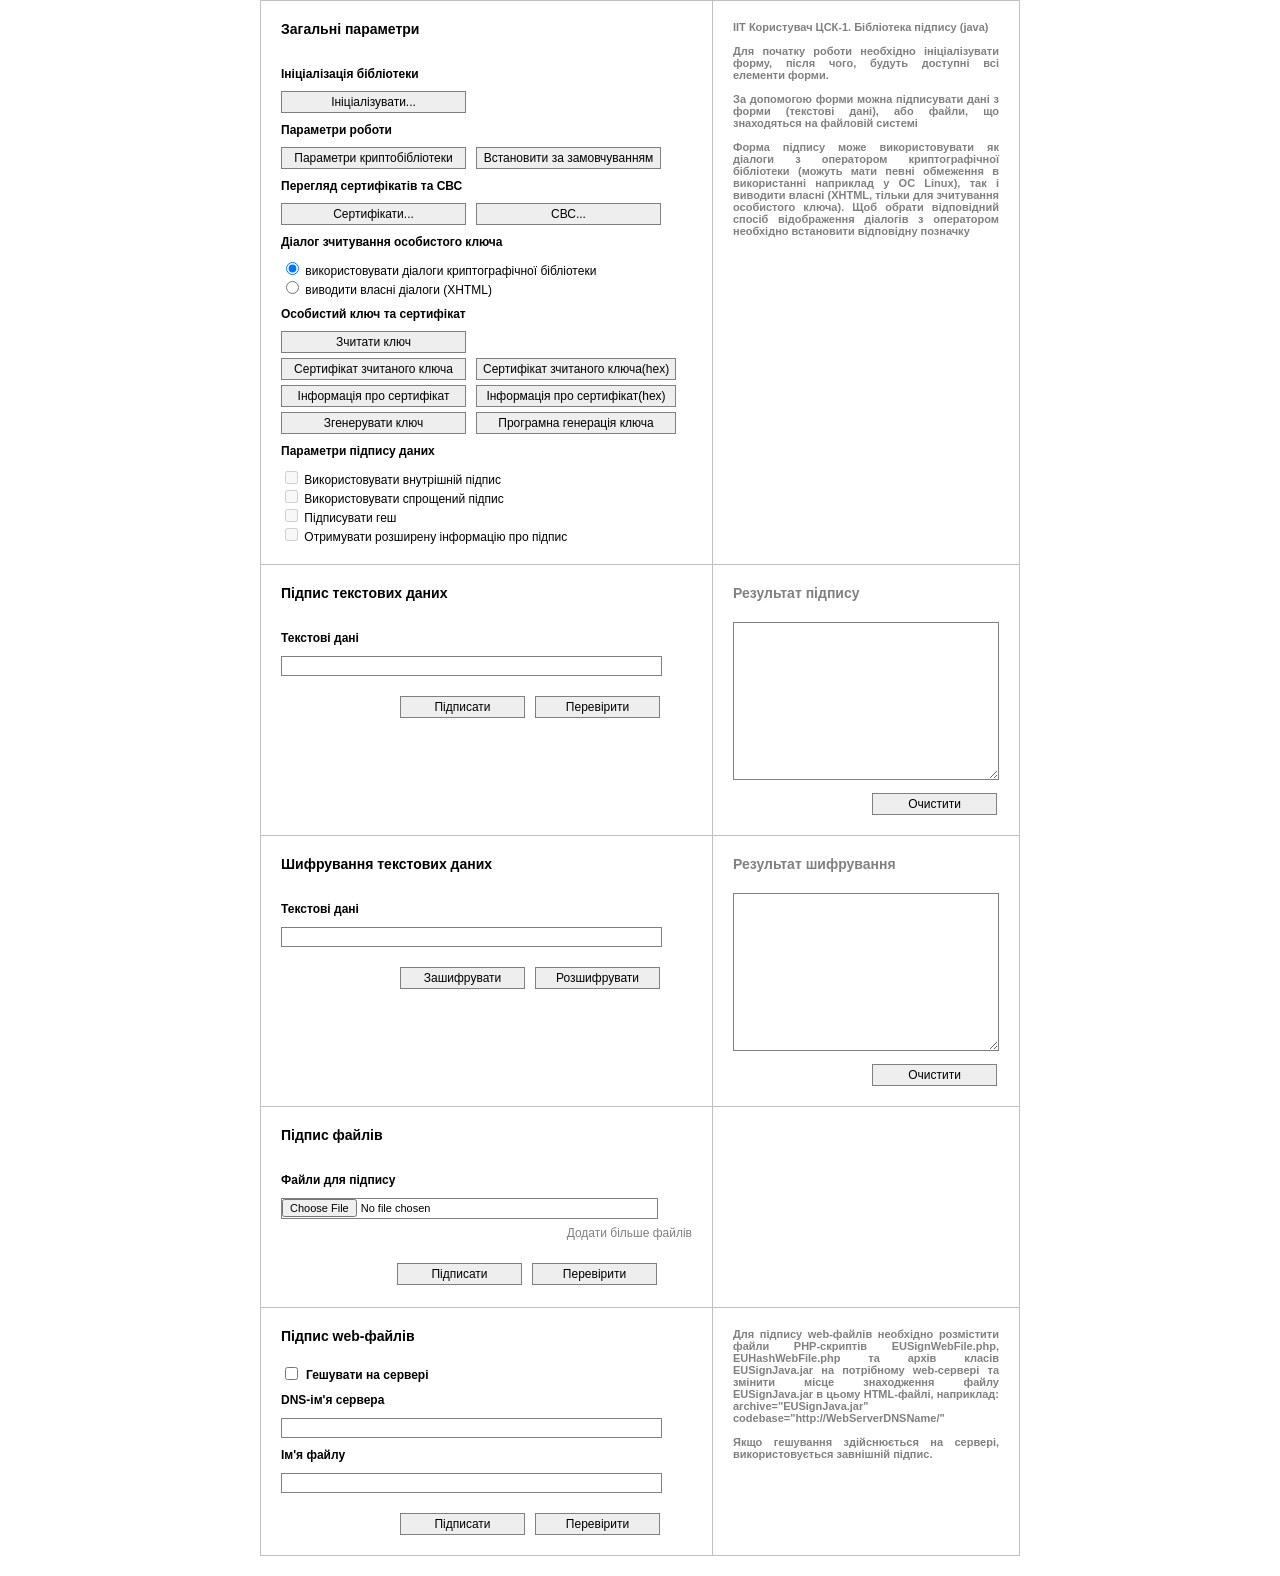
<file: document.flow.ui/war/pages/EUSignJava.html>
<!DOCTYPE html PUBLIC "-//W3C//DTD XHTML 1.0 Strict//EN"
	"http://www.w3.org/TR/xhtml1/DTD/xhtml1-strict.dtd">
<html xmlns="http://www.w3.org/1999/xhtml">
<head>
	<title>��� ���������� ���-1. ��������� ������ (java)</title>
	<meta name="Author" content="JSC IIT | http://iit.com.ua/" />
	<meta name="Author-Corporate" content="Copyright 2012 JSC IIT" />
	<meta name="copyright" content="Copyright 2012 JSC IIT" />
	<meta content="text/html; charset=windows-1251" http-equiv="Content-Type" />
	<meta http-equiv="pragma" />
	<script type="text/javascript" language="javascript">
	var frameHeight = 640;
	var frameWidth = 800;

	function setSettings() {
		document.getElementById("euSign").SetSettings();
	}

	function setDefaultSettings() {
		var fileStorageSetting = document.getElementById("euSign").CreateFileStoreSettings();
		document.getElementById("euSign").SetFileStoreSettings(fileStorageSetting);
		
		var proxySettings = document.getElementById("euSign").CreateProxySettings();
		document.getElementById("euSign").SetProxySettings(proxySettings);
		  
		var OCSPSettings = document.getElementById("euSign").CreateOCSPSettings();
		document.getElementById("euSign").SetOCSPSettings(OCSPSettings);

		var TSPSettings = document.getElementById("euSign").CreateTSPSettings();
		document.getElementById("euSign").SetTSPSettings(TSPSettings);
		
		var LDAPSettings = document.getElementById("euSign").CreateLDAPSettings();
		document.getElementById("euSign").SetLDAPSettings(LDAPSettings);
		
		var CMPSettings = document.getElementById("euSign").CreateCMPSettings();
		document.getElementById("euSign").SetCMPSettings(CMPSettings);
	}
	
	function changeUIMode() {
		if (document.forms.formEndUserSign.useGUI[0].checked) {
			document.getElementById("euSign").SetUIMode(true);
		} else {
			document.getElementById("euSign").SetUIMode(false);
		}
	}

	function initializeSign() {
		try {
			var disabled = "";
			obj = document.getElementById("initButton");
			if (obj.value == "�������������...") {
				document.getElementById("euSign").Initialize();				
				changeUIMode();
				disabled = "";
				obj = document.getElementById("initButton");
				obj.value = "��������� ������...";
			} else {
				document.getElementById("euSign").Finalize();

				document.getElementById("signButton").disabled = "disabled";
				document.getElementById("signFileButton").disabled = "disabled";
				document.getElementById("signWebFileButton").disabled = "disabled";
				document.getElementById("showCertButton").disabled = "disabled";
				document.getElementById("showOwnCertHexButton").disabled = "disabled";
				document.getElementById("envelopButton").disabled = "disabled";
				document.getElementById("developButton").disabled = "disabled";
				
				disabled = "disabled";
				
				obj = document.getElementById("initButton");
				obj.value = "�������������...";
			}
		} catch (e) {
			if (e.description) {
				alert(e.description.replace("java.lang.Exception:",""));
			} else {
				//alert(e.replace("java.lang.Exception:", ""));
				alert(e);
			}
			disabled = "disabled";
		}
		
		document.getElementById("paramsButton").disabled = disabled;
		document.getElementById("defaultParamsButton").disabled = disabled;
		document.getElementById("showCertificatesButton").disabled = disabled;
		document.getElementById("showCRLsButton").disabled = disabled;
		document.getElementById("selectCertificateInfoButton").disabled = disabled;
		document.getElementById("selectCertificateInfoHexButton").disabled = disabled;				
		document.getElementById("readPKeyButton").disabled = disabled;
		document.getElementById("useInternalSignCheckBox").disabled = disabled;
		document.getElementById("useRawSignCheckBox").disabled = disabled;
		document.getElementById("signHashCheckBox").disabled = disabled;
		document.getElementById("useExtendedSignInfoCheckBox").disabled = disabled;
		document.getElementById("verifyButton").disabled = disabled;
		document.getElementById("verifyFileButton").disabled = disabled;
		document.getElementById("verifyWebFileButton").disabled = disabled;
		document.getElementById("filesToSign0").disabled = disabled;

		document.getElementById("genPKeyButton").disabled = disabled;
		document.getElementById("genPKeyProgramButton").disabled = disabled;	
	
	}

	function showCertificates() {
		document.getElementById("euSign").ShowCertificates();
	}

	function showCRLs() {
		document.getElementById("euSign").ShowCRLs();
	}
	
	function selectCertificateInfo() {
		ownerInfo = document.getElementById("euSign").SelectCertificateInfo();
		alert("�������� �������: " + ownerInfo.GetIssuer() + "\n" +
			"��'� �������: " + ownerInfo.GetIssuerCN() + "\n" +
			"������� �����: " + ownerInfo.GetSerial() + "\n" +
			"�������� ��������: " + ownerInfo.GetSubject() + "\n" +
			"��'� ��������: " + ownerInfo.GetSubjCN() + "\n" +
			"�����������: " + ownerInfo.GetSubjOrg() + "\n" +
			"ϳ������: " + ownerInfo.GetSubjOrgUnit() + "\n" +
			"������: " + ownerInfo.GetSubjTitle() + "\n" +
			"�������: " + ownerInfo.GetSubjState() + "\n" +
			"̳���: " + ownerInfo.GetSubjLocality() + "\n" +
			"����� ��'� ��������: " + ownerInfo.GetSubjFullName() + "\n" +
			"������: " + ownerInfo.GetSubjAddress() + "\n" +
			"�������: " + ownerInfo.GetSubjPhone() + "\n" +
			"���������� �����: " + ownerInfo.GetSubjEMail() + "\n" +
			"���������� ������: " + ownerInfo.GetSubjDNS() + "\n" +
			"��� ������: " + ownerInfo.GetSubjEDRPOUCode() + "\n" +
			"��� ����: " + ownerInfo.GetSubjDRFOCode());
	}

	function readKey() {
		if (document.forms.formEndUserSign.useGUI[1].checked) {
			showReadPrivateKeyForm(400,400);
		} else {
			try {
				document.getElementById("euSign").ResetOperation();
				document.getElementById("euSign").ResetPrivateKey();
				document.getElementById("euSign").ReadPrivateKey();

				obj = document.getElementById("signButton"); obj.disabled = "";
				obj = document.getElementById("signFileButton"); obj.disabled = "";
				obj = document.getElementById("signWebFileButton"); obj.disabled = "";
				obj = document.getElementById("showCertButton"); obj.disabled = "";
				obj = document.getElementById("showOwnCertHexButton"); obj.disabled = ""; 

				
				obj = document.getElementById("envelopButton"); obj.disabled = "";
				obj = document.getElementById("developButton"); obj.disabled = "";
			} catch (e) {
				if (e.description) {
					alert(e.description.replace("java.lang.Exception:",""));
				} else {
					//alert(e.replace("java.lang.Exception:", ""));
					alert(e);
				}

				obj = document.getElementById("signButton");
				obj.disabled = "disabled";
				obj = document.getElementById("signFileButton");
				obj.disabled = "disabled";
				obj = document.getElementById("signWebFileButton");
				obj.disabled = "disabled";
				obj = document.getElementById("showCertButton");
				obj.disabled = "disabled";
				obj = document.getElementById("showOwnCertHexButton");
				obj.disabled = "disabled";

				obj = document.getElementById("envelopButton");
				obj.disabled = "disabled";
				obj = document.getElementById("developButton");
				obj.disabled = "disabled";
			}
		}
	}

	function genKey() {
		try {

			var euSign = document.getElementById("euSign");
			var requestInfo = "";
			if (confirm("��������� � �����?")) {
				var fileStorageSetting = document.getElementById("euSign").GetFileStoreSettings();
				var filePath = fileStorageSetting.GetPath();

				requestInfo = euSign.GeneratePrivateKey(
					euSign.EU_KEYS_TYPE_DSTU_AND_ECDH_WITH_GOSTS, 
					euSign.EU_KEYS_LENGTH_DS_UA_FILE,
					euSign.EU_KEYS_LENGTH_KEP_UA_FILE, 
        				filePath);
			}
			else {
				requestInfo = euSign.GeneratePrivateKey(
					euSign.EU_KEYS_TYPE_DSTU_AND_ECDH_WITH_GOSTS, 
					euSign.EU_KEYS_LENGTH_DS_UA_257,
					euSign.EU_KEYS_LENGTH_KEP_UA_571, 
        				"");
			}
			euSign.WriteFile(requestInfo.getRequestPath(), requestInfo.getRequestData());
			alert("����� �� ���������� ���������:" + requestInfo.getRequestPath());

		} catch (e) {
			if (e.description) {
				alert(e.description.replace("java.lang.Exception:",""));
			} else {
				//alert(e.replace("java.lang.Exception:", ""));
				alert(e);
			}

		}
	}

	function genKeyProgram() {
		try {
			var euSign = document.getElementById("euSign");
			var keyInfo = euSign.GeneratePrivateKey("12345677",
				euSign.EU_KEYS_TYPE_DSTU_AND_ECDH_WITH_GOSTS, 
				euSign.EU_KEYS_LENGTH_DS_UA_257,
				euSign.EU_KEYS_LENGTH_KEP_UA_571, 
        			"");

			var requestInfo = keyInfo.getRequestInfo();
			var keyName = requestInfo.getRequestPath().replace(".p10", "") + ".key";
			euSign.WriteFile(keyName, keyInfo.getPrivateKey());
			euSign.WriteFile(requestInfo.getRequestPath(), requestInfo.getRequestData());

			alert("����� �� ����������:" + requestInfo.getRequestPath() + "\n" +
			 "�� ��������� ���� ���������:" + keyName);

		} catch (e) {
			if (e.description) {
				alert(e.description.replace("java.lang.Exception:",""));
			} else {
				//alert(e.replace("java.lang.Exception:", ""));
				alert(e);
			}

		}
	}

	function showCert() {
		document.getElementById("euSign").ShowOwnCertificate();
	}
	
	function byteArray2hexString(array)
	{
		var positiv;
		var resultString = "";
		var tmp;
		for(var i = 0; i < array.length; i++) {	
			if(((i % 16) == 0) && (i != 0)) {
				resultString += "\n";
			}
			var positiv = array[i];
			if(positiv < 0)
				positiv = array[i] + 256;

			var tmp = "00";
			if      (positiv > 0   && positiv <= 15)    { tmp = "0" + positiv.toString(16); }
			else if (positiv >= 16 && positiv <= 255)   { tmp = positiv.toString(16); }
			
			resultString += tmp;

	  }
	  return resultString;
	}
	
	function showOwnCertHex() {
        var array = document.getElementById("euSign").GetOwnCertificate();
        var info = document.getElementById("euSign").ParseCertificate(array);
        var userCode = info.GetSubjUserCode()
        
		//alert("����������(hex): \n" + byteArray2hexString(array));
        alert("UserCode : \n" + userCode);
	}
	
	function showCertHex() {
		ownerInfo = document.getElementById("euSign").SelectCertificateInfo();
		if(ownerInfo) {
		try {
			var issuer = ownerInfo.GetIssuer();
			var serial = ownerInfo.GetSerial();
			var array = document.getElementById("euSign").GetCertificate(issuer, serial);
				alert("����������(hex)" + 
					"�������� �������: " + ownerInfo.GetIssuer() + "\n" +
					"������� �����: " + ownerInfo.GetSerial() + "\n" + 
					"����: \n" + byteArray2hexString(array));
		} catch(e) {
			alert(e);
		}	
		}
	}

	function signForm() {
		try {
			if (document.getElementById("useRawSignCheckBox").disabled == "" &&
				document.getElementById("useRawSignCheckBox").checked == true) {
				if (document.getElementById("signHashCheckBox").disabled == "" &&
					document.getElementById("signHashCheckBox").checked == true) {
					document.getElementById("euSign").ContinueHash(
						window.document.all["edtText"].value + "");
					hash = document.getElementById("euSign").EndHash();
					window.document.all["Signature"].value =
						document.getElementById("euSign").RawSignHash(hash);
				} else {
					window.document.all["Signature"].value =
						document.getElementById("euSign").RawSign(
							window.document.all["edtText"].value + "");
				}
			} else if (document.getElementById("useInternalSignCheckBox").disabled == "" &&
					document.getElementById("useInternalSignCheckBox").checked == true) {
				window.document.all["Signature"].value =
					document.getElementById("euSign").SignInternal(false,
						window.document.all["edtText"].value + "");
			} else {
				if (document.getElementById("signHashCheckBox").disabled == "" &&
					document.getElementById("signHashCheckBox").checked == true) {
					document.getElementById("euSign").ContinueHash(
						window.document.all["edtText"].value + "");
					hash = document.getElementById("euSign").EndHash();
					window.document.all["Signature"].value =
						document.getElementById("euSign").SignHash(hash);
				} else {
					document.getElementById("euSign").ContinueSign(
						window.document.all["edtText"].value + "");
					window.document.all["Signature"].value =
						document.getElementById("euSign").EndSign();
				}
			}
		} catch (e) {
			if (e.description) {
				alert(e.description.replace("java.lang.Exception:",""));
			} else {
				//alert(e.replace("java.lang.Exception:", ""));
				alert(e);
			}

			document.getElementById("euSign").ResetOperation();
		}
	}

	function verifyForm() {
		try {
			if (document.getElementById("useRawSignCheckBox").disabled == "" &&
				document.getElementById("useRawSignCheckBox").checked == true) {
				if (document.getElementById("signHashCheckBox").disabled == "" &&
					document.getElementById("signHashCheckBox").checked == true) {
					document.getElementById("euSign").ContinueHash(
						window.document.all["edtText"].value + "");

					hash = document.getElementById("euSign").EndHash();
					
					if (document.getElementById(
						"useExtendedSignInfoCheckBox").checked == true) {
						signInfo = document.getElementById("euSign").RawVerifyHash(
							hash, window.document.all["Signature"].value);

						showSignerInfo(signInfo);
					} else {
						document.getElementById("euSign").RawVerifyHash(
							hash, window.document.all["Signature"].value, true);
					}
				} else {
					if (document.getElementById(
						"useExtendedSignInfoCheckBox").checked == true) {
						signInfo = document.getElementById("euSign").RawVerify(
							window.document.all["Signature"].value,
							window.document.all["edtText"].value + "");

						showSignerInfo(signInfo);
					} else {
						document.getElementById("euSign").RawVerify(
							window.document.all["Signature"].value,
							window.document.all["edtText"].value + "", true);
					}
				}
			} else if (document.getElementById("useInternalSignCheckBox").disabled == "" &&
					document.getElementById("useInternalSignCheckBox").checked == true) {
				if (document.getElementById(
					"useExtendedSignInfoCheckBox").checked == true) {
					signInfo = document.getElementById("euSign").VerifyInternal(
							window.document.all["Signature"].value);

					showSignerInfo(signInfo);
				} else {
					data = document.getElementById("euSign").VerifyInternalString(
							window.document.all["Signature"].value, true);

					alert("��������� ����: " + data);
				}
			} else {
				if (document.getElementById(
						"signHashCheckBox").disabled == "" &&
					document.getElementById(
						"signHashCheckBox").checked == true) {
					document.getElementById("euSign").ContinueHash(
						window.document.all["edtText"].value + "");

					hash = document.getElementById("euSign").EndHash();

					if (document.getElementById(
						"useExtendedSignInfoCheckBox").checked == true) {
						signInfo = document.getElementById("euSign").VerifyHash(
								hash, window.document.all["Signature"].value);

						showSignerInfo(signInfo);
					}
					else {
						document.getElementById("euSign").VerifyHash(
							hash, window.document.all["Signature"].value, true);
					}
				}
				else {
					document.getElementById("euSign").BeginVerify(
						window.document.all["Signature"].value);
					document.getElementById("euSign").ContinueVerify(
						window.document.all["edtText"].value + "");

					if (document.getElementById(
						"useExtendedSignInfoCheckBox").checked == true) {
						signInfo = document.getElementById("euSign").EndVerify();

						showSignerInfo(signInfo);
					} else {
						document.getElementById("euSign").EndVerify(true);
					}
				}
			}
		} catch (e) {
			if (e.description) {
				alert(e.description.replace("java.lang.Exception:", ""));
			} else {
				//alert(e.replace("java.lang.Exception:", ""));
				alert(e);
			}

			document.getElementById("euSign").ResetOperation();
		}
	}

	function envelopForm() {
		try {
			ownerInfo = document.getElementById("euSign").SelectCertificateInfo();

			window.document.all["EnvelopedData"].value =
				document.getElementById("euSign").Envelop(
					ownerInfo.GetIssuer(), ownerInfo.GetSerial(),
					false, window.document.all["edtTextToEnvelop"].value + "");
		} catch (e) {
			if (e.description) {
				alert(e.description.replace("java.lang.Exception:",""));
			} else {
				//alert(e.replace("java.lang.Exception:", ""));
				alert(e);
			}
		}
	}

	function developForm() {
		try {
			senderInfo = document.getElementById("euSign").Develop(
				window.document.all["EnvelopedData"].value);

			showSenderInfo(senderInfo);

			alert("������������ ����: " + senderInfo.GetDataString("UTF-16LE"));
		} catch (e) {
			if (e.description) {
				alert(e.description.replace("java.lang.Exception:", ""));
			} else {
				//alert(e.replace("java.lang.Exception:", ""));
				alert(e);
			}
		}
	}

	function signFile() {
		var i = 0;
		try {
			if (document.getElementById("signHashCheckBox").disabled == "" &&
				document.getElementById("signHashCheckBox").checked == true) {
					obj = document.forms.formEndUserSign.filesToSign[0];

					hash = document.getElementById("euSign").HashFile(obj.value);

					if (document.getElementById("useRawSignCheckBox").disabled == "" &&
						document.getElementById("useRawSignCheckBox").checked == true) {
						window.document.all["Signature"].value =
							document.getElementById("euSign").RawSignHash(hash);
					} else {
						window.document.all["Signature"].value =
							document.getElementById("euSign").SignHash(hash);
					}
			} else if (document.getElementById("useRawSignCheckBox").disabled == "" &&
					document.getElementById("useRawSignCheckBox").checked == true) {
				for (i=0; i<4; i++){
					if (document.forms.formEndUserSign.filesToSign[i].value != "") {
						obj = document.forms.formEndUserSign.filesToSign[i];

						document.getElementById("euSign").RawSignFile(
								obj.value, obj.value + ".raw.sig");

						alert("���� � �������: " + obj.value + ".raw.sig");
					}
				}
			} else {
				for (i=0; i<4; i++){
					if (document.forms.formEndUserSign.filesToSign[i].value != "") {
						obj = document.forms.formEndUserSign.filesToSign[i];

						document.getElementById("euSign").SignFile(
								obj.value, obj.value + ".p7s",
								!document.getElementById(
								"useInternalSignCheckBox").checked);

						alert("���� � �������: " + obj.value + ".p7s");
					}
				}
			}
		} catch (e) {
			if (e.description) {
				alert(e.description.replace("java.lang.Exception:",""));
			} else {
				//alert(e.replace("java.lang.Exception:", ""));
				alert(e);
			}
		}
	}

	function verifyFile() {
		var i = 0;
		try {
			if (document.getElementById("signHashCheckBox").disabled == "" &&
				document.getElementById("signHashCheckBox").checked == true) {
				hash = document.getElementById("euSign").HashFile(obj.value);

				if (document.getElementById("useRawSignCheckBox").disabled == "" &&
						document.getElementById("useRawSignCheckBox").checked == true) {
					if (document.getElementById(
						"useExtendedSignInfoCheckBox").checked == true) {
						signInfo = document.getElementById("euSign").RawVerifyHash(
							hash, window.document.all["Signature"].value);

						showSignerInfo(signInfo);
					} else {
						document.getElementById("euSign").RawVerifyHash(
							hash, window.document.all["Signature"].value, true);
					}
				} else {
					if (document.getElementById(
						"useExtendedSignInfoCheckBox").checked == true) {
						signInfo = document.getElementById("euSign").VerifyHash(
							hash, window.document.all["Signature"].value);

						showSignerInfo(signInfo);
					} else {
						document.getElementById("euSign").VerifyHash(
							hash, window.document.all["Signature"].value, true);
					}
				}
			} else if (document.getElementById("useRawSignCheckBox").disabled == "" &&
					document.getElementById("useRawSignCheckBox").checked == true) {
				for (i=0; i<4; i++) {
					if (document.forms.formEndUserSign.filesToSign[i].value != "") {
						obj = document.forms.formEndUserSign.filesToSign[i];

						if (document.getElementById(
							"useExtendedSignInfoCheckBox").checked == true) {
							signInfo = document.getElementById("euSign").RawVerifyFile(
								obj.value.substring(0, obj.value.length - 8),
								obj.value);

							showSignerInfo(signInfo);
						} else {
							document.getElementById("euSign").RawVerifyFile(
								obj.value.substring(0, obj.value.length - 8),
								obj.value, true);
						}
					}
				}
			} else {
				for (i=0; i<4; i++){
					if (document.forms.formEndUserSign.filesToSign[i].value != "") {
						obj = document.forms.formEndUserSign.filesToSign[i];

						if (document.getElementById("useInternalSignCheckBox").disabled == "" &&
							document.getElementById("useInternalSignCheckBox").checked == true) {
							if (document.getElementById(
								"useExtendedSignInfoCheckBox").checked == true) {
								signInfo = document.getElementById("euSign").VerifyFileWithInternalSign(
										obj.value, obj.value + ".new");

								showSignerInfo(signInfo);
							} else {
								document.getElementById("euSign").VerifyFileWithInternalSign(
									obj.value, obj.value + ".new", true);
							}
						} else {
							if (document.getElementById(
								"useExtendedSignInfoCheckBox").checked == true) {
								signInfo = document.getElementById("euSign").VerifyFileWithExternalSign(
									obj.value.substring(0, obj.value.length - 4),
									obj.value);

								showSignerInfo(signInfo);
							} else {
								document.getElementById("euSign").VerifyFileWithExternalSign(
									obj.value.substring(0, obj.value.length - 4),
									obj.value, true);
							}
						}
					}
				}
			}
		} catch (e) {
			if (e.description) {
				alert(e.description.replace("java.lang.Exception:", ""));
			} else {
				//alert(e.replace("java.lang.Exception:", ""));
				alert(e);
			}
		}
	}

	function downloadFile(sWebServer, sFileName) {
		var sPostURL = "";
		var sEncodedFileContents = "";

		sPostURL += "http://" + sWebServer + "/";
		sPostURL += "EUSignWebFile.php";
		sPostURL += "?direction=get";
		sPostURL += "&uplFileName=" + sFileName;
		sPostURL += "&x=" + Math.floor(Math.random() * 1000000);

		if (window.XMLHttpRequest) {
			htmlRequestObject = new XMLHttpRequest();
		}
		else if (window.ActiveXObject) {
			htmlRequestObject = new ActiveXObject("Microsoft.XMLHTTP");
		}
		else {
			return null;
		}

		htmlRequestObject.open("POST", sPostURL, false);
		htmlRequestObject.setRequestHeader("Content-type",
			"application/x-www-form-urlencoded");
		htmlRequestObject.send(null);

		if (htmlRequestObject.status == 200) {
			return htmlRequestObject.responseText;
		}
		else {
			return null;
		}
	}

	function uploadFile(sWebServer, sFileName, sFileContents) {
		var sPostURL = "";
		var sEncodedFileContents = "";

		sPostURL += "http://" + sWebServer + "/";
		sPostURL += "EUSignWebFile.php";
		sPostURL += "?direction=post";
		sPostURL += "&uplFileName=" + sFileName;
		sPostURL += "&x=" + Math.floor(Math.random() * 1000000);

		if (window.XMLHttpRequest) {
			htmlRequestObject = new XMLHttpRequest();
		}
		else if (window.ActiveXObject) {
			htmlRequestObject = new ActiveXObject("Microsoft.XMLHTTP");
		}
		else {
			return false;
		}

		htmlRequestObject.open("POST", sPostURL, false);
		htmlRequestObject.setRequestHeader("Content-type",
			"application/x-www-form-urlencoded");

		htmlRequestObject.send(sFileContents);

		if (htmlRequestObject.status == 200) {
			return true;
		}
		else {
			return false;
		}
	}

	function signWebFile() {
		document.getElementById("divStatusPanel").innerHTML =
			"������������ ����� � ������...";

		var encodedData = downloadFile(
			document.forms.formEndUserSign.edtWebServer.value,
			document.forms.formEndUserSign.edtWebFile.value);
		if (encodedData == null) {
			document.getElementById("divStatusPanel").innerHTML =
				"������� ������� ��� ������������ ����� � �������";

			return;
		}

		var signature;
		var hash;
		var data;

		document.getElementById("divStatusPanel").innerHTML =
			"ϳ���� �����...";

		try {
			if (document.getElementById("useInternalSignCheckBox").disabled == "" &&
					document.getElementById("useInternalSignCheckBox").checked == true) {
				data = document.getElementById("euSign").BASE64Decode(encodedData);

				signature = 
					document.getElementById("euSign").SignInternal(false, data);
			} else {
				var index = 0;
				var blockLength = 4194304;

				for (index = 0; index < encodedData.length; index += blockLength) {
					if (index + blockLength > encodedData.length) {
						blockLength = encodedData.length - index;
					}

					data = document.getElementById("euSign").BASE64Decode(
						encodedData.substring(index, index + blockLength));

					if (document.getElementById("signHashCheckBox").disabled == "" &&
						document.getElementById("signHashCheckBox").checked == true) {
						document.getElementById("euSign").ContinueHash(data);
					} else {
						document.getElementById("euSign").ContinueSign(data);
					}
				}

				if (document.getElementById("signHashCheckBox").disabled == "" &&
					document.getElementById("signHashCheckBox").checked == true) {
					hash = document.getElementById("euSign").EndHash();
					signature = document.getElementById("euSign").SignHash(hash);
				} else {
					signature = document.getElementById("euSign").EndSign();
				}
			}
		} catch (e) {
			if (e.description) {
				alert(e.description.replace("java.lang.Exception:",""));
			} else {
				//alert(e.replace("java.lang.Exception:", ""));
				alert(e);
			}

			document.getElementById("euSign").ResetOperation();

			document.getElementById("divStatusPanel").innerHTML =
				"������� ������� ��� ����� �����";

			encodedData = null;

			return;
		}

		document.getElementById("divStatusPanel").innerHTML =
			"������������ ������ �� �����...";

		if (!uploadFile(document.forms.formEndUserSign.edtWebServer.value,
				document.forms.formEndUserSign.edtWebFile.value + ".p7s",
				signature)) {
			document.getElementById("divStatusPanel").innerHTML =
				"������� ������� ��� ������������ ������ �� ������";

			return;
		}

		document.getElementById("divStatusPanel").innerHTML =
			"ϳ���� web-����� �������� ������";

		encodedData = null;
	}

	function verifyWebFile() {
		document.getElementById("divStatusPanel").innerHTML =
			"������������ ������ � ������...";

		var signature = downloadFile(
			document.forms.formEndUserSign.edtWebServer.value,
			document.forms.formEndUserSign.edtWebFile.value);
		if (signature == null) {
			document.getElementById("divStatusPanel").innerHTML =
				"������� ������� ��� ������������ ������ � �������";

			return;
		}

		var encodedData = null;

		try {
			if (document.getElementById("useInternalSignCheckBox").disabled == "" &&
				document.getElementById("useInternalSignCheckBox").checked == true) {
				if (document.getElementById(
					"useExtendedSignInfoCheckBox").checked == true) {
					document.getElementById("divStatusPanel").innerHTML =
						"�������� ������...";

					signInfo = document.getElementById("euSign").VerifyInternal(
						signature);

					showSignerInfo(signInfo);
					data = signInfo.GetData();
				} else {
					data = document.getElementById("euSign").VerifyInternal(
						signature, true);
				}

				document.getElementById("divStatusPanel").innerHTML =
					"������������ ����� �� �����...";

				if (!uploadFile(
						document.forms.formEndUserSign.edtWebServer.value,
						document.forms.formEndUserSign.edtWebFile.value.substring(
							0, document.forms.formEndUserSign.edtWebFile.value.length - 4),
						document.getElementById("euSign").BASE64Encode(data))) {
					document.getElementById("divStatusPanel").innerHTML =
						"������� ������� ��� ������������ ����� �� ������";

					return;
				}

				document.getElementById("divStatusPanel").innerHTML =
					"�������� ������ ��������� ������";
			} else {
				document.getElementById("divStatusPanel").innerHTML =
					"������������ ����� � ������...";

				encodedData = downloadFile(
					document.forms.formEndUserSign.edtWebServer.value,
					document.forms.formEndUserSign.edtWebFile.value.substring(
						0, document.forms.formEndUserSign.edtWebFile.value.length - 4));
				if (encodedData == null) {
					document.getElementById("divStatusPanel").innerHTML =
						"������� ������� ��� ������������ ����� � �������";

					return;
				}

				document.getElementById("divStatusPanel").innerHTML =
					"�������� ������...";

				if (document.getElementById(
						"signHashCheckBox").disabled == "disabled" ||
					document.getElementById(
						"signHashCheckBox").checked == false) {
					document.getElementById("euSign").BeginVerify(
						signature);
				}

				var index = 0;
				var blockLength = 4194304;
				var data;

				for (index = 0; index < encodedData.length; index += blockLength) {
					if (index + blockLength > encodedData.length) {
						blockLength = encodedData.length - index;
					}

					data = document.getElementById("euSign").BASE64Decode(
						encodedData.substring(index, index + blockLength));

					if (document.getElementById("signHashCheckBox").disabled == "" &&
						document.getElementById("signHashCheckBox").checked == true) {
						document.getElementById("euSign").ContinueHash(data);
					} else {
						document.getElementById("euSign").ContinueVerify(data);
					}
				}

				if (document.getElementById(
						"signHashCheckBox").disabled == "" &&
					document.getElementById(
						"signHashCheckBox").checked == true) {
					hash = document.getElementById("euSign").EndHash();

					if (document.getElementById(
						"useExtendedSignInfoCheckBox").checked == true) {
						signInfo = document.getElementById("euSign").VerifyHash(
							hash, signature);

						showSignerInfo(signInfo);
					}
					else {
						document.getElementById("euSign").VerifyHash(
							hash, signature, true);
					}
				}
				else {
					if (document.getElementById(
							"useExtendedSignInfoCheckBox").checked == true) {
						signInfo = document.getElementById("euSign").EndVerify();

						showSignerInfo(signInfo);
					} else {
						document.getElementById("euSign").EndVerify(true);
					}
				}

				document.getElementById("divStatusPanel").innerHTML =
					"ϳ���� web-����� ��������� ������";

				encodedData = null;
			}
		} catch (e) {
			if (e.description) {
				alert(e.description.replace("java.lang.Exception:", ""));
			} else {
				//alert(e.replace("java.lang.Exception:", ""));
				alert(e);
			}

			document.getElementById("euSign").ResetOperation();

			document.getElementById("divStatusPanel").innerHTML =
				"������� ������� ��� �������� ������";

			encodedData = null;
		}
	}

	function getWebFileHash(sWebServer, sFileName) {
		var sPostURL = "";
		var sEncodedFileContents = "";

		sPostURL += "http://" + sWebServer + "/";
		sPostURL += "EUHashWebFile.php";
		sPostURL += "?uplFileName=" + sFileName;
		sPostURL += "&x=" + Math.floor(Math.random() * 1000000);

		if (window.XMLHttpRequest) {
			htmlRequestObject = new XMLHttpRequest();
		}
		else if (window.ActiveXObject) {
			htmlRequestObject = new ActiveXObject("Microsoft.XMLHTTP");
		}
		else {
			return null;
		}

		htmlRequestObject.open("POST", sPostURL, false);
		htmlRequestObject.setRequestHeader("Content-type",
			"application/x-www-form-urlencoded");
		htmlRequestObject.send(null);

		if (htmlRequestObject.status == 200) {
			return htmlRequestObject.responseText;
		}
		else {
			return null;
		}
	}

	function signWebFileHash() {

		document.getElementById("divStatusPanel").innerHTML =
			"������������ ����� � ������...";

		try {
			var hashValue = getWebFileHash(
				document.forms.formEndUserSign.edtWebServer.value,
				document.forms.formEndUserSign.edtWebFile.value);

			if (hashValue == null) {
				document.getElementById("divStatusPanel").innerHTML =
					"������� ������� ��� ������������ ���� � �������";
			}
			else {
				var signValue = document.getElementById("euSign").SignHash(hashValue);

				if (!uploadFile(document.forms.formEndUserSign.edtWebServer.value,
						document.forms.formEndUserSign.edtWebFile.value + ".p7s",
						signValue)) {
					document.getElementById("divStatusPanel").innerHTML =
					"������� ������� ��� ������������ ������ �� ������";

					return;
				}

				document.getElementById("divStatusPanel").innerHTML =
					"ϳ���� web-����� �������� ������";
        		}

			hashValue = null;
			signValue = null;
		} catch (e) {
			if (e.description) {
				alert(e.description.replace("java.lang.Exception:",""));
			} else {
				//alert(e.replace("java.lang.Exception:", ""));
				alert(e);
			}

			document.getElementById("euSign").ResetOperation();

			document.getElementById("divStatusPanel").innerHTML =
				"������� ������� ��� ����� �����";

			hashValue = null;
			signValue = null;

			return;
		}
	}

	function verifyWebFileHash() {
		document.getElementById("divStatusPanel").innerHTML =
			"������������ ����� � ������...";

		try {
			var hashValue = getWebFileHash(
				document.forms.formEndUserSign.edtWebServer.value,
				document.forms.formEndUserSign.edtWebFile.value.substring(
						0, document.forms.formEndUserSign.edtWebFile.value.length - 4));

			if (hashValue == null) {
				document.getElementById("divStatusPanel").innerHTML =
					"������� ������� ��� ������������ ���� � �������";
			} else {

				var signValue = downloadFile(
						document.forms.formEndUserSign.edtWebServer.value,
						document.forms.formEndUserSign.edtWebFile.value);
				if (signValue == null) {
					document.getElementById("divStatusPanel").innerHTML =
						"������� ������� ��� ������������ ������ � �������";

					return;
				}else{

					data = document.getElementById("euSign").VerifyHash(
						hashValue, signValue, true);

					document.getElementById("divStatusPanel").innerHTML =
						"ϳ���� web-����� ��������� ������";
				}
			}
	 	} catch (e) {
			if (e.description) {
				alert(e.description.replace("java.lang.Exception:",""));
			} else {
				//alert(e.replace("java.lang.Exception:", ""));
				alert(e);
			}

			document.getElementById("euSign").ResetOperation();

			document.getElementById("divStatusPanel").innerHTML =
				"������� ������� ��� �������� �����";

			hashValue = null;

			return;
		}
	}

	function signWebFileEx() {
		if (document.getElementById("signHashOfFile").checked) {
			signWebFileHash();

		} else {
			signWebFile();
		}
	}

	function verifyWebFileEx() {
		if (document.getElementById("signHashOfFile").checked) {
			verifyWebFileHash();
		} else {
			verifyWebFile();
		}
	}

	function showSignerInfo(signInfo) {
		var timeInfo;

		if(signInfo.GetTimeInfo().IsTimeAvail())
			timeInfo = signInfo.GetTimeInfo().GetTime();
		else
			timeInfo = "�������";

		alert("�������� �������: " + signInfo.GetOwnerInfo().GetIssuer() + "\n" + 
			"��'� �������: " + signInfo.GetOwnerInfo().GetIssuerCN() + "\n" + 
			"������� �����: " + signInfo.GetOwnerInfo().GetSerial() + "\n" + 
			"�������� ��������: " + signInfo.GetOwnerInfo().GetSubject() + "\n" + 
			"��'� ��������: " + signInfo.GetOwnerInfo().GetSubjCN() + "\n" + 
			"�����������: " + signInfo.GetOwnerInfo().GetSubjOrg() + "\n" + 
			"ϳ������: " + signInfo.GetOwnerInfo().GetSubjOrgUnit() + "\n" + 
			"������: " + signInfo.GetOwnerInfo().GetSubjTitle() + "\n" +
			"�������: " + signInfo.GetOwnerInfo().GetSubjState() + "\n" + 
			"̳���: " + signInfo.GetOwnerInfo().GetSubjLocality() + "\n" + 
			"����� ��'� ��������: " + signInfo.GetOwnerInfo().GetSubjFullName() + "\n" + 
			"������: " + signInfo.GetOwnerInfo().GetSubjAddress() + "\n" + 
			"�������: " + signInfo.GetOwnerInfo().GetSubjPhone() + "\n" + 
			"���������� �����: " + signInfo.GetOwnerInfo().GetSubjEMail() + "\n" + 
			"���������� ������: " + signInfo.GetOwnerInfo().GetSubjDNS() + "\n" + 
			"��� ������: " + signInfo.GetOwnerInfo().GetSubjEDRPOUCode() + "\n" + 
			"��� ����: " + signInfo.GetOwnerInfo().GetSubjDRFOCode() + "\n" + 
			"��������� ���� ������: " + signInfo.GetTimeInfo().IsTimeAvail() + "\n" + 
			"��������� �������� ����: " + signInfo.GetTimeInfo().IsTimeStamp() + "\n" + 
			"��� ������ ��� �������� ����: " +  timeInfo); 

		document.getElementById("euSign").ShowSignInfo(signInfo);
	}

	function showSenderInfo(senderInfo) {
		var timeInfo;

		if(senderInfo.GetTimeInfo().IsTimeAvail())
			timeInfo = senderInfo.GetTimeInfo().GetTime();
		else
			timeInfo = "�������";

		alert("�������� �������: " + senderInfo.GetOwnerInfo().GetIssuer() + "\n" + 
			"��'� �������: " + senderInfo.GetOwnerInfo().GetIssuerCN() + "\n" + 
			"������� �����: " + senderInfo.GetOwnerInfo().GetSerial() + "\n" + 
			"�������� ��������: " + senderInfo.GetOwnerInfo().GetSubject() + "\n" + 
			"��'� ��������: " + senderInfo.GetOwnerInfo().GetSubjCN() + "\n" + 
			"�����������: " + senderInfo.GetOwnerInfo().GetSubjOrg() + "\n" + 
			"ϳ������: " + senderInfo.GetOwnerInfo().GetSubjOrgUnit() + "\n" + 
			"������: " + senderInfo.GetOwnerInfo().GetSubjTitle() + "\n" +
			"�������: " + senderInfo.GetOwnerInfo().GetSubjState() + "\n" + 
			"̳���: " + senderInfo.GetOwnerInfo().GetSubjLocality() + "\n" + 
			"����� ��'� ��������: " + senderInfo.GetOwnerInfo().GetSubjFullName() + "\n" + 
			"������: " + senderInfo.GetOwnerInfo().GetSubjAddress() + "\n" + 
			"�������: " + senderInfo.GetOwnerInfo().GetSubjPhone() + "\n" + 
			"���������� �����: " + senderInfo.GetOwnerInfo().GetSubjEMail() + "\n" + 
			"���������� ������: " + senderInfo.GetOwnerInfo().GetSubjDNS() + "\n" + 
			"��� ������: " + senderInfo.GetOwnerInfo().GetSubjEDRPOUCode() + "\n" + 
			"��� ����: " + senderInfo.GetOwnerInfo().GetSubjDRFOCode() + "\n" + 
			"��������� ���� ������: " + senderInfo.GetTimeInfo().IsTimeAvail() + "\n" + 
			"��������� �������� ����: " + senderInfo.GetTimeInfo().IsTimeStamp() + "\n" + 
			"��� ������ ��� �������� ����: " +  timeInfo); 

		document.getElementById("euSign").ShowSenderInfo(senderInfo);
	}

	function resetForm() {
		window.document.all["edtText"].value = "";
		window.document.all["Signature"].value = "";
		if (document.getElementById("euSign").IsInitialized()) 
			document.getElementById("euSign").ResetOperation();
	}

	function resetEnvelopForm() {
		window.document.all["edtTextToEnvelop"].value = "";
		window.document.all["EnvelopedData"].value = "";
	}

	function useInternalSignCheckBoxClick() {
		if (document.getElementById("useInternalSignCheckBox").disabled == "" &&
			document.getElementById("useInternalSignCheckBox").checked == true) {
			document.getElementById("useRawSignCheckBox").disabled = "disabled";
			document.getElementById("signHashCheckBox").disabled = "disabled";
		}
		else {
			document.getElementById("useRawSignCheckBox").disabled = "";
			document.getElementById("signHashCheckBox").disabled = "";
		}
	}

	function useRawSignCheckBoxClick() {
		if (document.getElementById("useRawSignCheckBox").disabled == "" &&
			document.getElementById("useRawSignCheckBox").checked == true) {
			document.getElementById("useInternalSignCheckBox").disabled = "disabled";
		}
		else {
			document.getElementById("useInternalSignCheckBox").disabled = "";
		}

		useInternalSignCheckBoxClick();
	}

	function getWindowSizes() {
		if (self.innerHeight) 
			frameHeight = self.innerHeight; 
		else if (document.documentElement && 
			document.documentElement.clientHeight) 
			frameHeight = document.documentElement.clientHeight; 
		else if (document.body) 
			frameHeight = document.body.clientHeight; 
		if (self.innerWidth) 
			frameWidth = self.innerWidth; 
		else if (document.documentElement && 
			document.documentElement.clientWidth) 
			frameWidth = document.documentElement.clientWidth; 
		else if (document.body) 
			frameWidth = document.body.clientWidth;
	}

	function redrawReadPrivateKeyFormContent() {
		var formContent = ""; 
		formContent+= "<div class=\"formKeyMedia\">"; 
		formContent+= "<form name=\"keyMedia\" action=\"#\" class=\"formKeyMedia\">"; 
		formContent+= "<table border=\"0\" cellspacing=\"0\" cellpadding=\"0\" width=\"100%\">"; 
		formContent+= "<tr><td valign=\"top\" align=\"left\" class=\"header\">���������� ���������� �����</td></tr>";
		formContent+= "<tr><td valign=\"top\" align=\"left\" class=\"form\">"; 
		formContent+= "   <table border=\"0\" cellspacing=\"0\" cellpadding=\"0\" width=\"100%\">"; 
		formContent+= "   <tr><td valign=\"top\" align=\"left\" style=\"padding: 10px 0px 5px 0px\">��� ����:</td></tr>"; 
		formContent+= "   <tr><td valign=\"top\" align=\"left\">"; 
		formContent+= "   <select name=\"deviceTypeSelect\" class=\"select\" onchange=\"getDeviceNames();\">"; 
		var result = "";
		var typeIndex = 0; 
		while(true) {
			result = document.getElementById("euSign").EnumKeyMediaTypes(typeIndex); 
			if (result == "") 
				break;
			formContent += "<option value=\""+typeIndex+"\">"+result+"</option>"; 
			typeIndex++; 
		}
		formContent+= "   </select>"; 
		formContent+= "   </td></tr>"; 
		formContent+= "   <tr><td valign=\"top\" align=\"left\" style=\"padding: 20px 0px 5px 0px\">����� ����:</td></tr>"; 
		formContent+= "   <tr><td valign=\"top\" align=\"left\"><div id=\"divDevNames\">"; 
		formContent+= "   </div></td></tr>"; 
		formContent+= "   <tr><td valign=\"top\" align=\"left\" style=\"padding: 20px 0px 5px 0px\">������:</td></tr>"; 
		formContent+= "   <tr><td valign=\"top\" align=\"left\"><input type=\"Password\" name=\"passwordEdit\" class=\"edit\" maxlength=\"20\"></td></tr>"; 
		formContent+= "   <tr><td valign=\"top\" align=\"right\" nowrap style=\"padding-top:20px\">"; 
		formContent+= "   <input type=\"button\" name=\"btnRead\" value=\"�������\" onclick=\"readKeyWithParams(); hidePopup(); return false;\" class=\"button\" />"; 
		formContent+= "   <input type=\"button\" value=\"³����\" onclick=\"hidePopup(); return false;\" class=\"button\" />"; 
		formContent+= "   </td></tr>"; 
		formContent+= "   </table>"; 
		formContent+= "</td></tr>"; 
		formContent+= "</table>"; 
		formContent+= "</form>"; 
		formContent+= "</div>"; 
		return formContent;
	}

	function getDeviceNames() {
		var formContent = "";
		var typeIndex = 0; 
		var deviceIndex = 0; 

		formContent += "   <select name=\"deviceNameSelect\" class=\"select\">"; 
		typeIndex = document.forms.keyMedia.deviceTypeSelect.value; 

		while(true) {
			result = document.getElementById("euSign").EnumKeyMediaDevices(typeIndex,deviceIndex); 
			if (result == "") 
				break; 
			formContent += "<option value=\"" + deviceIndex+"\">" + result + "</option>"; 
			deviceIndex++; 
		}

		formContent += "   </select>"; 

		document.getElementById('divDevNames').innerHTML= formContent;

		if (deviceIndex < 1) {
			document.forms.keyMedia.deviceNameSelect.disabled = true; 
			document.forms.keyMedia.passwordEdit.disabled = true;
			document.forms.keyMedia.btnRead.disabled = true; 
		} else {
			document.forms.keyMedia.deviceNameSelect.disabled = false; 
			document.forms.keyMedia.passwordEdit.disabled = false; 
			document.forms.keyMedia.btnRead.disabled = false; 
		}
	}

	function showReadPrivateKeyForm(formHeight, formWidth) {
		var formContent = ""; 

		formContent = redrawReadPrivateKeyFormContent(); 

		document.getElementById('opaco').style.display = "block"; 
		document.getElementById('opaco').style.height = frameHeight + 'px'; 
		document.getElementById('popup').innerHTML = formContent; 
		document.getElementById('popup').style.display = "block"; 
		document.getElementById('popup').style.marginTop = '-' + 
			formHeight / 2 + 'px'; 
		document.getElementById('popup').style.marginLeft = '-' +
			formWidth / 2 + 'px'; 

		getDeviceNames(); 
		return false;
	}

	function hidePopup() {
		document.getElementById('opaco').style.display = "none";
		document.getElementById('popup').style.display = "none"; 
		return false;
	}

	function readKeyWithParams() {
		try {
			document.getElementById("euSign").ReadPrivateKeySilently( 
				document.forms.keyMedia.deviceTypeSelect.value, 
				document.forms.keyMedia.deviceNameSelect.value, 
				document.forms.keyMedia.passwordEdit.value); 

			obj = document.getElementById("signButton");
			obj.disabled = ""; 
			obj = document.getElementById("signFileButton");
			obj.disabled = ""; 
			obj = document.getElementById("signWebFileButton"); 
			obj.disabled = "";
			obj = document.getElementById("showCertButton"); 
			obj.disabled = ""; 
			obj = document.getElementById("showOwnCertHexButton"); 
			obj.disabled = ""; 			

			obj = document.getElementById("envelopButton"); 
			obj.disabled = "";
			obj = document.getElementById("developButton"); 
			obj.disabled = "";
		} catch (e) {
			if (e.description) {
				alert(e.description.replace("java.lang.Exception:","")); 
			}
			else {
				//alert(e.replace("java.lang.Exception:", ""));
				alert(e);
			}

			obj = document.getElementById("signButton"); 
			obj.disabled = "disabled"; 
			obj = document.getElementById("signFileButton"); 
			obj.disabled = "disabled";
			obj = document.getElementById("signwebFileButton"); 
			obj.disabled = "disabled"; 
			obj = document.getElementById("showCertButton"); 
			obj.disabled = "disabled";
			obj = document.getElementById("showOwnCertHexButton"); 
			obj.disabled = "disabled";
			
			obj = document.getElementById("envelopButton"); 
			obj.disabled = "disabled";
			obj = document.getElementById("developButton"); 
			obj.disabled = "disabled";
		}

		return false;
	}

	var inputBrowse = 1; 
	var checkedMajore = 0; 
	function showFileBrowse() {
		var layer0Obj = document.getElementById('orderlayer'); 
		var layer1Obj = document.getElementById('inputpanel1'); 
		var layer2Obj = document.getElementById('inputpanel2'); 
		var layer3Obj = document.getElementById('inputpanel3'); 
		switch (inputBrowse) {
			case 1:

				layer0Obj.style.height='180px';layer1Obj.style.height='25px';layer1Obj.style.visibility='visible';layer2Obj.style.height='1px';layer2Obj.style.visibility='hidden';layer3Obj.style.height='1px';layer3Obj.style.visibility='hidden';document.forms.formEndUserSign.filesToSign[2].value="";document.forms.formEndUserSign.filesToSign[3].value="";inputBrowse=2;
				break; 
			case 2: 
				layer0Obj.style.height='205px';layer1Obj.style.height='25px';layer1Obj.style.visibility='visible';layer2Obj.style.height='25px';layer2Obj.style.visibility='visible';layer3Obj.style.height='1px';layer3Obj.style.visibility='hidden';document.forms.formEndUserSign.filesToSign[3].value="";inputBrowse=3; 
				break; 
			case 3: 
				layer0Obj.style.height='230px';layer1Obj.style.height='25px';layer1Obj.style.visibility='visible';layer2Obj.style.height='25px';layer2Obj.style.visibility='visible';layer3Obj.style.height='25px';layer3Obj.style.visibility='visible';inputBrowse=4; 
				break; 
			case 4: 
				break;
			default: 
				layer0Obj.style.height='160px';layer1Obj.style.height='1px';layer1Obj.style.visibility='hidden';layer2Obj.style.height='1px';layer2Obj.style.visibility='hidden';layer3Obj.style.height='1px';layer3Obj.style.visibility='hidden';document.forms.formEndUserSign.filesToSign[1].value="";document.forms.formEndUserSign.filesToSign[2].value="";document.forms.formEndUserSign.filesToSign[3].value="";inputBrowse=1;
				break; 
		}
	}

	function hideFileBrowse() {
		switch (inputBrowse) {
			case 2: 
				inputBrowse = 0; 
				break; 
			case 3: 
				inputBrowse = 1; 
				break; 
			case 4: 
				inputBrowse = 2; 
				break; 
			default: 
				inputBrowse = 0; 
				break; 
		}
		showFileBrowse(); 
	}
	</script> 
	<style type="text/css"> 
	html {margin: 0px; padding: 0px; background-color: #FFFFFF; font-family: Arial,sans-serif,Helvetica; font-size: 14px; }
	body {min-width: 760px; position: relative; margin: 0px; padding: 0; z-index: 0; font-family: Arial,sans-serif,Helvetica; font-size: 14px; }
	table.border	{border-collapse: collapse; margin: 0px 0px 20px 0px; }
	td.content		{padding: 20px}
	input.button	{border:1px solid #808080; background:#EEEEEE; color:#000000; 
						height:22px; font-size:12px; cursor:pointer; 
						font-family:Arial,sans-serif,Helvetica;}
	input.edit		{border:1px solid #808080; background:#FFFFFF; color:#000000; 
						width:375px; height:16px; 
						font-size:11px;font-family:Tahoma,Arial,sans-serif,Helvetica; 
						margin:1px 0px 0px 0px;}
	input.file		{border:1px solid #808080; background:#FFFFFF; color:#000000; 
						width:375px; height:19px; 
						font-size:11px;font-family:Tahoma,Arial,sans-serif,Helvetica; 
						margin:1px 0px 0px 0px;}
	textarea.textarea	{border:1px solid #808080; background:#FFFFFF; color:#000000; 
						width:260px; height:152px; 
						font-size:11px;font-family:Tahoma,Arial,sans-serif,Helvetica; 
						margin:1px 0px 0px 0px;}
	.header		 {font-size: 14px; font-weight: bold; color:#000000;}
	.headerg		{font-size: 14px; font-weight: bold; color:#808080;}
	.label		  {font-size: 12px; padding:10px 0px 10px 0px; font-weight: bold;}
	.text		   {font-size: 12px;}
	.errormessage   {font-size: 12px; color:#FF0000;}
	.okmessage	    {font-size: 12px; color:#18673C;font-weight: bold;}
	#divStatusPanel {font-size: 12px; color:#808080;font-weight: bold;}
	.comments	   {font-size: 11px; color:#808080;font-weight: bold;}
	a.link		  {font-size: 12px; font-weight: normal; color:#808080; cursor:pointer;}
	a.link:hover	{font-size: 12px; font-weight: normal; color:#808080; text-decoration: underline; cursor:pointer;}
	#orderlayer		{z-index:1;position:relative;height:160px;}
	#inputpanel1	{z-index:25;position:relative;height:1px;visibility:hidden;overflow:hidden;}
	#inputpanel2	{z-index:25;position:relative;height:1px;visibility:hidden;overflow:hidden;}
	#inputpanel3	{z-index:25;position:relative;height:1px;visibility:hidden;overflow:hidden;}
	#inputpanel4	{z-index:25;position:relative;height:1px;visibility:hidden;overflow:hidden;}
	.hidden {display: none; }
	#opaco {background-color: #000000; left: 0; 
			 -ms-filter:"progid:DXImageTransform.Microsoft.Alpha(Opacity=70)"; 
			 filter:progid:DXImageTransform.Microsoft.Alpha(opacity = 70); 
			 filter: alpha(opacity=70); 
			 moz-opacity: 0.55; 
			 -khtml-opacity: 0.55; 
			 opacity: 0.55; 
			 position: absolute; 
			 top: 0; 
			 width: 100%; 
			 z-index: 10; }
	#popup {background-color: #FFFFFF; position: fixed; 
			left:50%; 
			top:50%; 
			min-width: 300px;
			width: 300px;
			z-index: 11;
			font-family:Arial,sans-serif,Helvetica; }
	#popup .header {background:#C0C0C0; color:#FFFFFF; 
						font-size:12px; 
						padding: 15px; }
	#popup .button {border:1px solid #808080; background:#EEEEEE; color:#000000; 
						height:20px; width:72px; font-size:12px; cursor:pointer; 
						font-family:Arial,sans-serif,Helvetica; 
						margin: 10px 0px 5px 5px; }
	#popup .form   {background:#FFFFFF; color:#000000; 
						font-size:12px; padding: 15px; }
	#popup .edit	{border:1px solid #808080; background:#FFFFFF; color:#000000;
						width:260px; height:16px; 
						font-size:11px; font-family:Arial,sans-serif,Helvetica; 
						margin:1px 0px 0px 0px;}
	#popup .select	{border:1px solid #808080; background:#FFFFFF; color:#000000; 
						width:264px; height:20px; 
						font-size:11px; font-family:Arial,sans-serif,Helvetica;}
	div.formKeyMedia {border: 3px solid #C0C0C0;}
	</style> 
</head>
<body onresize="getWindowSizes();" onload="getWindowSizes();">
<applet
	codebase="http://10.91.11.20:8081/document.flow.ui/applet" 
	code="com.iit.certificateAuthority.endUser.libraries.signJava.EndUser.class"
	cache_archive="EUSignJava.jar"
	cache_version="1.2.17"
	archive="EUSignJava.jar"
	id="euSign"
	width="100%"
	height="100">
</applet>
<!--
	cache_archive_ex="http://iit.com.ua/tests/EUSignJava.jar;preload"
	cache_archive="EUSignJava.jar"
-->
<div id="opaco" class="hidden"></div>
<div id="popup" class="hidden"></div> 
<div id="common" align="center"> 
<form name="formEndUserSign"> 
<table border="1" cellspacing="0" cellpadding="0" align="center" width="760" class="border"  bordercolor="#C0C0C0"> 

<tr>
	<td width="60%" valign="top" align="left" class="content">
		<table border="0" cellspacing="0" cellpadding="0" width="100%">
		<tr><td align="left" valign="top" class="header">�������� ���������</td></tr>
		<tr><td align="left" valign="top" style="padding:20px 0px 0px 0px">
			<table border="0" cellspacing="0" cellpadding="0" width="100%">
			<tr><td align="left" valign="top" class="label">������������ ��������</td></tr> 
			<tr> 
				<td align="left" valign="top"> 
					<input type="button" id="initButton" value="�������������..."
						onclick="initializeSign()" style="width:185px" class="button" />
				</td>
			</tr> 
			<tr><td align="left" valign="top" class="label">��������� ������</td></tr> 
			<tr> 
				<td align="left" valign="top"> 
					<table border="0" cellspacing="0" cellpadding="0" width="100%"> 
					<tr> 
						<td align="left" style="padding:0px 10px 0px 0px"> 
							<input type="button" id="paramsButton" value="��������� ��������������" 
								onclick="setSettings()" disabled="disabled" style="width:185px" class="button" />
						</td>
						<td align="left" width="100%"> 
							<input type="button" id="defaultParamsButton" value="���������� �� �������������" 
								onclick="setDefaultSettings()" disabled="disabled" style="width:185px" class="button" />
						</td> 
					</tr> 
					</table> 
				</td>
			</tr>
			<tr><td align="left" valign="top" class="label">�������� ����������� �� ���</td></tr>
			<tr> 
				<td align="left" valign="top"> 
					<table border="0" cellspacing="0" cellpadding="0" width="100%"> 
					<tr><td align="left" style="padding:0px 10px 0px 0px"> 
						<input type="button" id="showCertificatesButton" value="�����������..."
							onclick="showCertificates()" disabled="disabled" style="width:185px" class="button" />
					</td> 
					<td align="left" width="100%"> 
						<input type="button" id="showCRLsButton" value="���..." 
							onclick="showCRLs()" disabled="disabled" style="width:185px" class="button" />
					</td> 
					</tr>
					</table> 
				</td> 
			</tr> 
			<tr><td align="left" valign="top" class="label">ĳ���� ���������� ���������� �����</td></tr> 
			<tr> 
				<td align="left" valign="top"> 
					<table border="0" cellspacing="0" cellpadding="0" width="100%"> 
					<tr><td align="left" class="text" nowrap="nowrap"> 
						<input type="radio" id="useLibGUI" name="useGUI" value="1" checked onclick="changeUIMode();" />
						��������������� ������ �������������� �������� 
					</td></tr> 
					<tr><td align="left" class="text" nowrap="nowrap"> 
						<input type="radio" id="useHTMLGUI" name="useGUI" value="2" onclick="changeUIMode();" />
						�������� ������ ������ (XHTML) 
					</td></tr> 
					</table> 
				</td> 
			</tr> 
			<tr><td align="left" valign="top" class="label">��������� ���� �� ����������</td></tr> 
			<tr> 
				<td align="left" valign="top" style="height: 65px"> 
					<table border="0" cellspacing="0" cellpadding="0" width="100%"> 
					<tr><td align="left" style="padding:0px 0px 5px 0px" colspan="2"> 
						<input type="button" id="readPKeyButton" value="������� ����" 
							onclick="readKey()" disabled="disabled" style="width:185px" class="button" />
					</td></tr> 
					<tr><td align="left" style="padding:0px 10px 0px 0px; width: 196px; height: 22px;"> 
						<input type="button" id="showCertButton" value="���������� ��������� �����" 
							onclick="showCert()" disabled="disabled" style="width:185px" class="button" />
					</td> 
					<td align="left" width="100%" style="height: 22px"> 
						<input type="button" id="showOwnCertHexButton" value="���������� ��������� �����(hex)" 
							onclick="showOwnCertHex()" disabled="disabled" style="width:200px" class="button" />
					</td></tr> 
					<tr><td align="left" style="padding:5px 10px 0px 0px; width: 196px; height: 22px;"> 
						<input type="button" id="selectCertificateInfoButton" value="���������� ��� ����������" 
							onclick="selectCertificateInfo()" disabled="disabled" style="width:185px" class="button" />
					</td> 
					<td align="left" width="100%" style="padding:5px 10px 0px 0px; height: 22px;"> 
						<input type="button" id="selectCertificateInfoHexButton" value="���������� ��� ����������(hex)" 
							onclick="showCertHex()" disabled="disabled" style="width:200px" class="button" />
					</td></tr> 
					<tr><td align="left" style="padding:5px 10px 0px 0px; width: 196px; height: 22px;"> 
						<input type="button" id="genPKeyButton" value="����������� ����" 
							onclick="genKey()" disabled="disabled" style="width:185px" class="button" />
					</td> 
					<td align="left" width="100%" style="padding:5px 10px 0px 0px; height: 22px;"> 
						<input type="button" id="genPKeyProgramButton" value="��������� ��������� �����" 
							onclick="genKeyProgram()" disabled="disabled" style="width:200px" class="button" />
					</td></tr> 
					</table> 
				</td> 
			</tr> 
			<tr><td align="left" valign="top" class="label">��������� ������ �����</td></tr> 
			<tr>
				<td align="left" valign="top">
					<table border="0" cellspacing="0" cellpadding="0" width="100%"> 
					<tr><td align="left" class="text" nowrap="nowrap"> 
						<input type="checkbox" id="useInternalSignCheckBox"
							onclick="useInternalSignCheckBoxClick()" disabled="disabled" />
						��������������� ��������� ����� 
					</td></tr> 
					<tr><td align="left" class="text" nowrap="nowrap"> 
						<input type="checkbox" id="useRawSignCheckBox"
							onclick="useRawSignCheckBoxClick()" disabled="disabled" />
						��������������� ��������� ����� 
					</td></tr> 
					<tr><td align="left" class="text" nowrap="nowrap"> 
						<input type="checkbox" id="signHashCheckBox" disabled="disabled" />
						ϳ��������� ��� 
					</td></tr> 
					<tr><td align="left" class="text" nowrap="nowrap">
						<input type="checkbox" id="useExtendedSignInfoCheckBox" disabled="disabled" />
						���������� ��������� ���������� ��� ����� 
					</td></tr> 
					</table> 
				</td> 
			</tr> 
			</table> 
		</td></tr> 
		</table> 
	</td> 
	<td  width="40%" valign="top" align="left" class="content"><div align="justify" class="comments">
		<b>��� ���������� ���-1. ��������� ������ (java)</b><br /><br />
		��� ������� ������ ��������� <b>�������������</b> �����, ���� ����, ������
		�������� �� �������� �����.<br /><br />
		�� ��������� ����� ����� ���������� ���� � ����� (������� ����),
		��� �����, �� ����������� �� ������� ������
		 <br /><br />
		����� ������ ���� ��������������� �� ������ � ���������� �������������� ��������
		(������ ���� ����� ��������� � ������������ ��������� � �� Linux), ��� �
		�������� ������ (XHTML, ����� ��� ���������� ���������� �����).
		��� ������ ��������� ����� ����������� ������ � ���������� ��������� ����������
		�������� ��������
	</div></td>
</tr>
<tr>
	<td width="60%" valign="top" align="left" class="content"> 
		<table border="0" cellspacing="0" cellpadding="0" width="100%"> 
		<tr><td align="left" valign="top" class="header">ϳ���� ��������� �����</td></tr> 
		<tr><td align="left" valign="top" style="padding:20px 0px 0px 0px"> 
			<table border="0" cellspacing="0" cellpadding="0" width="100%"> 
			<tr><td align="left" valign="top" class="label">������� ����</td></tr>
			<tr><td align="left" valign="top"><input type="text" id="edtText" class="edit" /></td></tr>
			<tr>
				<td align="left" valign="top" style="padding:20px 0px 0px 0px">
					<table border="0" cellspacing="0" cellpadding="0" width="100%"> 
					<tr><td align="left" style="padding:0px 10px 0px 119px">
					<input type="button" id="signButton" value="ϳ�������"
						onclick="signForm()" style="width:125px" class="button" disabled="disabled" />
					</td>
					<td align="left" width="100%">
					<input type="button" id="verifyButton" value="���������"
						onclick="verifyForm()" style="width:125px" class="button" disabled="disabled" />
					</td></tr>
					</table> 
				</td> 
			</tr> 
			</table> 
		</td></tr> 
		</table> 
	</td> 
	<td width="40%" valign="top" align="left" class="content"> 
		<table border="0" cellspacing="0" cellpadding="0" width="100%"> 
		<tr><td align="left" valign="top" class="headerg">��������� ������</td></tr> 
		<tr><td align="left" valign="top" style="padding:20px 0px 0px 0px"> 
			<textarea name="Signature" id="Signature" class="textarea" cols="2" rows="10"></textarea> 
		</td></tr> 
		<tr><td align="left" valign="top" style="padding:10px 0px 0px 139px">
			<input type="button" id="resetButton" value="��������" 
				onclick="resetForm()" style="width:125px" class="button" />
		</td></tr> 
		</table>
	</td> 
</tr> 
<tr> 
	<td width="60%" valign="top" align="left" class="content"> 
		<table border="0" cellspacing="0" cellpadding="0" width="100%"> 
		<tr><td align="left" valign="top" class="header">���������� ��������� �����</td></tr> 
		<tr><td align="left" valign="top" style="padding:20px 0px 0px 0px"> 
			<table border="0" cellspacing="0" cellpadding="0" width="100%"> 
			<tr><td align="left" valign="top" class="label">������� ����</td></tr>
			<tr><td align="left" valign="top"><input type="text" id="edtTextToEnvelop" class="edit" /></td></tr>
			<tr>
				<td align="left" valign="top" style="padding:20px 0px 0px 0px">
					<table border="0" cellspacing="0" cellpadding="0" width="100%"> 
					<tr><td align="left" style="padding:0px 10px 0px 119px">
					<input type="button" id="envelopButton" value="�����������"
						onclick="envelopForm()" style="width:125px" class="button" disabled="disabled" />
					</td>
					<td align="left" width="100%">
					<input type="button" id="developButton" value="������������"
						onclick="developForm()" style="width:125px" class="button" disabled="disabled" />
					</td></tr>
					</table> 
				</td> 
			</tr> 
			</table> 
		</td></tr> 
		</table> 
	</td> 
	<td width="40%" valign="top" align="left" class="content"> 
		<table border="0" cellspacing="0" cellpadding="0" width="100%"> 
		<tr><td align="left" valign="top" class="headerg">��������� ����������</td></tr> 
		<tr><td align="left" valign="top" style="padding:20px 0px 0px 0px"> 
			<textarea name="EnvelopedData" id="EnvelopedData" class="textarea" cols="2" rows="10"></textarea> 
		</td></tr> 
		<tr><td align="left" valign="top" style="padding:10px 0px 0px 139px">
			<input type="button" id="resetButton" value="��������" 
				onclick="resetEnvelopForm()" style="width:125px" class="button" />
		</td></tr> 
		</table>
	</td> 
</tr> 
<tr> 
	<td width="60%" valign="top" align="left" class="content"> 
		<div id="orderlayer">
		<table border="0" cellspacing="0" cellpadding="0" width="100%"> 
		<tr><td align="left" valign="top" class="header">ϳ���� �����</td></tr> 
		<tr><td align="left" valign="top" style="padding:20px 0px 0px 0px"> 
			<table border="0" cellspacing="0" cellpadding="0" width="100%"> 
			<tr><td align="left" valign="top" class="label">����� ��� ������</td></tr>
			<tr><td align="left" valign="top"><input type="file" id="filesToSign0" name="filesToSign" size="58" class="file" /></td></tr>
			<tr><td align="right" valign="top" style="padding:5px 0px 0px 0px"><a class="link" onclick="showFileBrowse()">������ ����� �����</a></td></tr> 
			</table> 
			<table border="0" cellspacing="0" cellpadding="0" width="100%"> 
			<tr><td align="left" valign="top"> 
				<div id="inputpanel1"> 
				<table border="0" align="left" cellpadding="0" cellspacing="0" width="100%"> 
				<tr><td align="left" class="text" style="padding:5px 0px 0px 0px"><input type="file" id="filesToSign1" name="filesToSign" size="58" class="file" /></td>
					<td align="left" class="text" style="padding:6px 0px 0px 5px" width="100%"><input type="button" value="-" class="button" style="width:20px; height:19px;" onclick="hideFileBrowse()" /></td></tr>
				</table> 
				</div> 
				<div id="inputpanel2"> 
				<table border="0" align="left" cellpadding="0" cellspacing="0" width="100%"> 
				<tr><td align="left" class="text" style="padding:5px 0px 0px 0px"><input type="file" id="filesToSign2" name="filesToSign" size="58" class="file" /></td>
					<td align="left" class="text" style="padding:6px 0px 0px 5px" width="100%"><input type="button" value="-" class="button" style="width:20px; height:19px;" onclick="hideFileBrowse()" /></td></tr> 
				</table> 
				</div> 
				<div id="inputpanel3"> 
				<table border="0" align="left" cellpadding="0" cellspacing="0" width="100%">
				<tr><td align="left" class="text" style="padding:5px 0px 0px 0px"><input type="file" id="filesToSign3" name="filesToSign" size="58" class="file" /></td>
					<td align="left" class="text" style="padding:6px 0px 0px 5px" width="100%"><input type="button" value="-" class="button" style="width:20px; height:19px;" onclick="hideFileBrowse()" /></td></tr> 
				</table> 
				</div> 
			</td></tr> 
			</table> 
			<table border="0" cellspacing="0" cellpadding="0" width="100%"> 
			<tr> 
				<td align="left" valign="top" style="padding:20px 0px 0px 0px"> 
					<table border="0" cellspacing="0" cellpadding="0" width="100%"> 
					<tr><td align="left" style="padding:0px 10px 0px 116px"> 
					<input type="button" id="signFileButton" value="ϳ�������"
						onclick="signFile()" style="width:125px" class="button" disabled="disabled" />
					</td>
					<td align="left" width="100%">
					<input type="button" id="verifyFileButton" value="���������"
						onclick="verifyFile()" style="width:125px" class="button" disabled="disabled" />
					</td></tr>
					</table> 
				</td> 
			</tr> 
			</table>
		</td></tr> 
		</table> 
		</div> 
	</td> 
	<td width="40%">&nbsp;</td> 
</tr> 
<tr> 
	<td width="60%" valign="top" align="left" class="content"> 
		<table border="0" cellspacing="0" cellpadding="0" width="100%">
		<tr><td align="left" valign="top" class="header">ϳ���� web-�����</td></tr>
		<tr><td align="left" valign="top" style="padding:20px 0px 0px 0px">
			<table border="0" cellspacing="0" cellpadding="0" width="100%">
			<tr><td align="left" valign="top"><div id="divStatusPanel"></div></td></tr>
			<tr>
				<td align="left" valign="top">
					<table border="0" cellspacing="0" cellpadding="0" width="100%"><tr>
					<td align="left" valign="top"><input type="checkbox" id="signHashOfFile" value="1" /></td>
					<td align="left" valign="top" class="label" style="padding:4px 0px 0px 5px" width="100%">�������� �� ������</td>
					</tr></table>
				</td>
			</tr>
			<tr><td align="left" valign="top" class="label">DNS-��'� �������</td></tr>
			<tr><td align="left" valign="top"><input type="text" id="edtWebServer" name="edtWebServer" class="edit" value="" /></td></tr>
			<tr><td align="left" valign="top" class="label">��'� �����</td></tr>
			<tr><td align="left" valign="top"><input type="text" id="edtWebFile" name="edtWebFile" class="edit" value="" /></td></tr>
			<tr>
				<td align="left" valign="top" style="padding:20px 0px 0px 0px"> 
					<table border="0" cellspacing="0" cellpadding="0" width="100%"> 
					<tr><td align="left" style="padding:0px 10px 0px 119px"> 
					<input type="button" id="signWebFileButton" value="ϳ�������"
						onclick="signWebFileEx()" style="width:125px" class="button" disabled="disabled" />
					</td>
					<td align="left" width="100%">
					<input type="button" id="verifyWebFileButton" value="���������"
						onclick="verifyWebFileEx()" style="width:125px" class="button" disabled="disabled" />
					</td></tr>
					</table>
				</td>
			</tr> 
			</table> 
		</td></tr> 
		</table> 
	</td> 
	<td  width="40%" valign="top" align="left" class="content"><div align="justify" class="comments"> 
		��� ������ web-����� ��������� ��������� ����� PHP-������� EUSignWebFile.php, EUHashWebFile.php �� ����� ����� EUSignJava.jar �� ��������� web-������ ��
		������ ���� ����������� ����� EUSignJava.jar � ����� HTML-����, ���������: archive="EUSignJava.jar" codebase="http://WebServerDNSName/"
		<br><br>
		���� ��������� ����������� �� ������, ��������������� ��������� �����.
	</div></td>
</tr>
</table> 
</form>
</div> 
</body> 
</html>
</file>
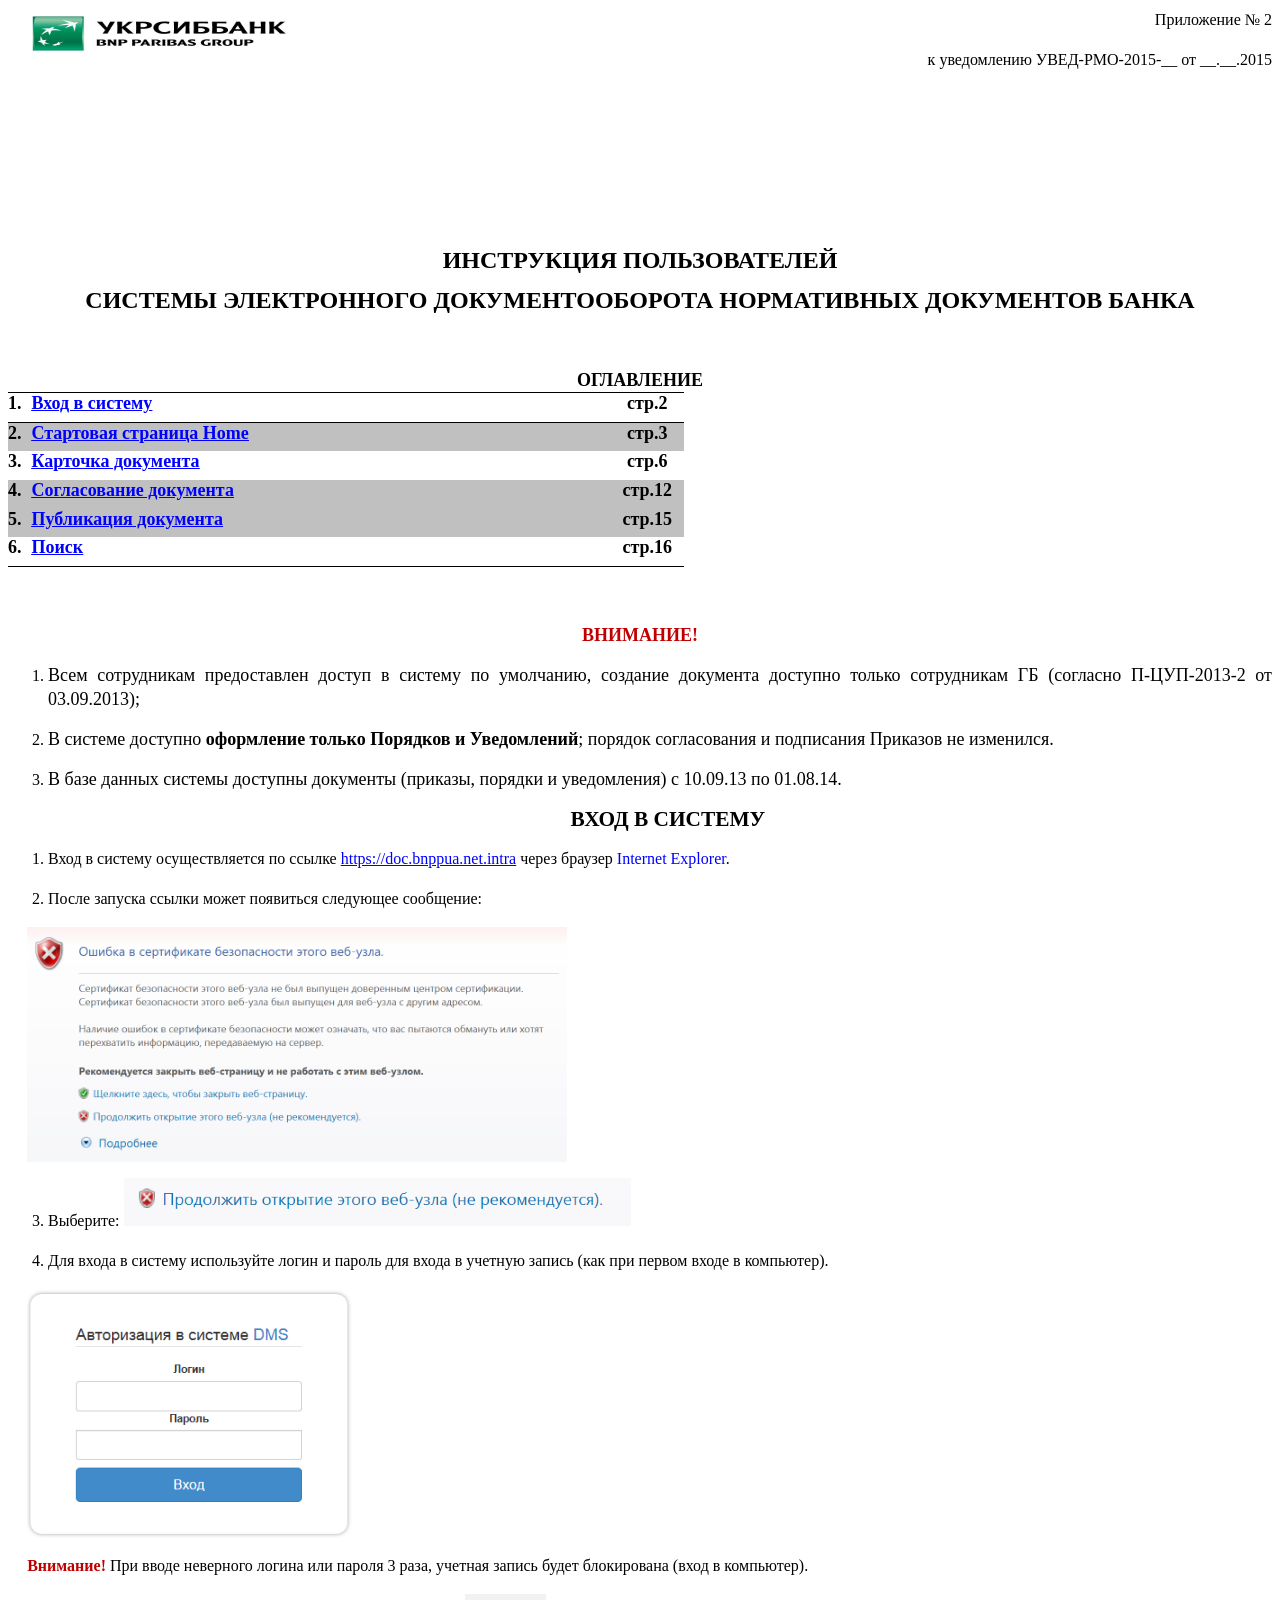
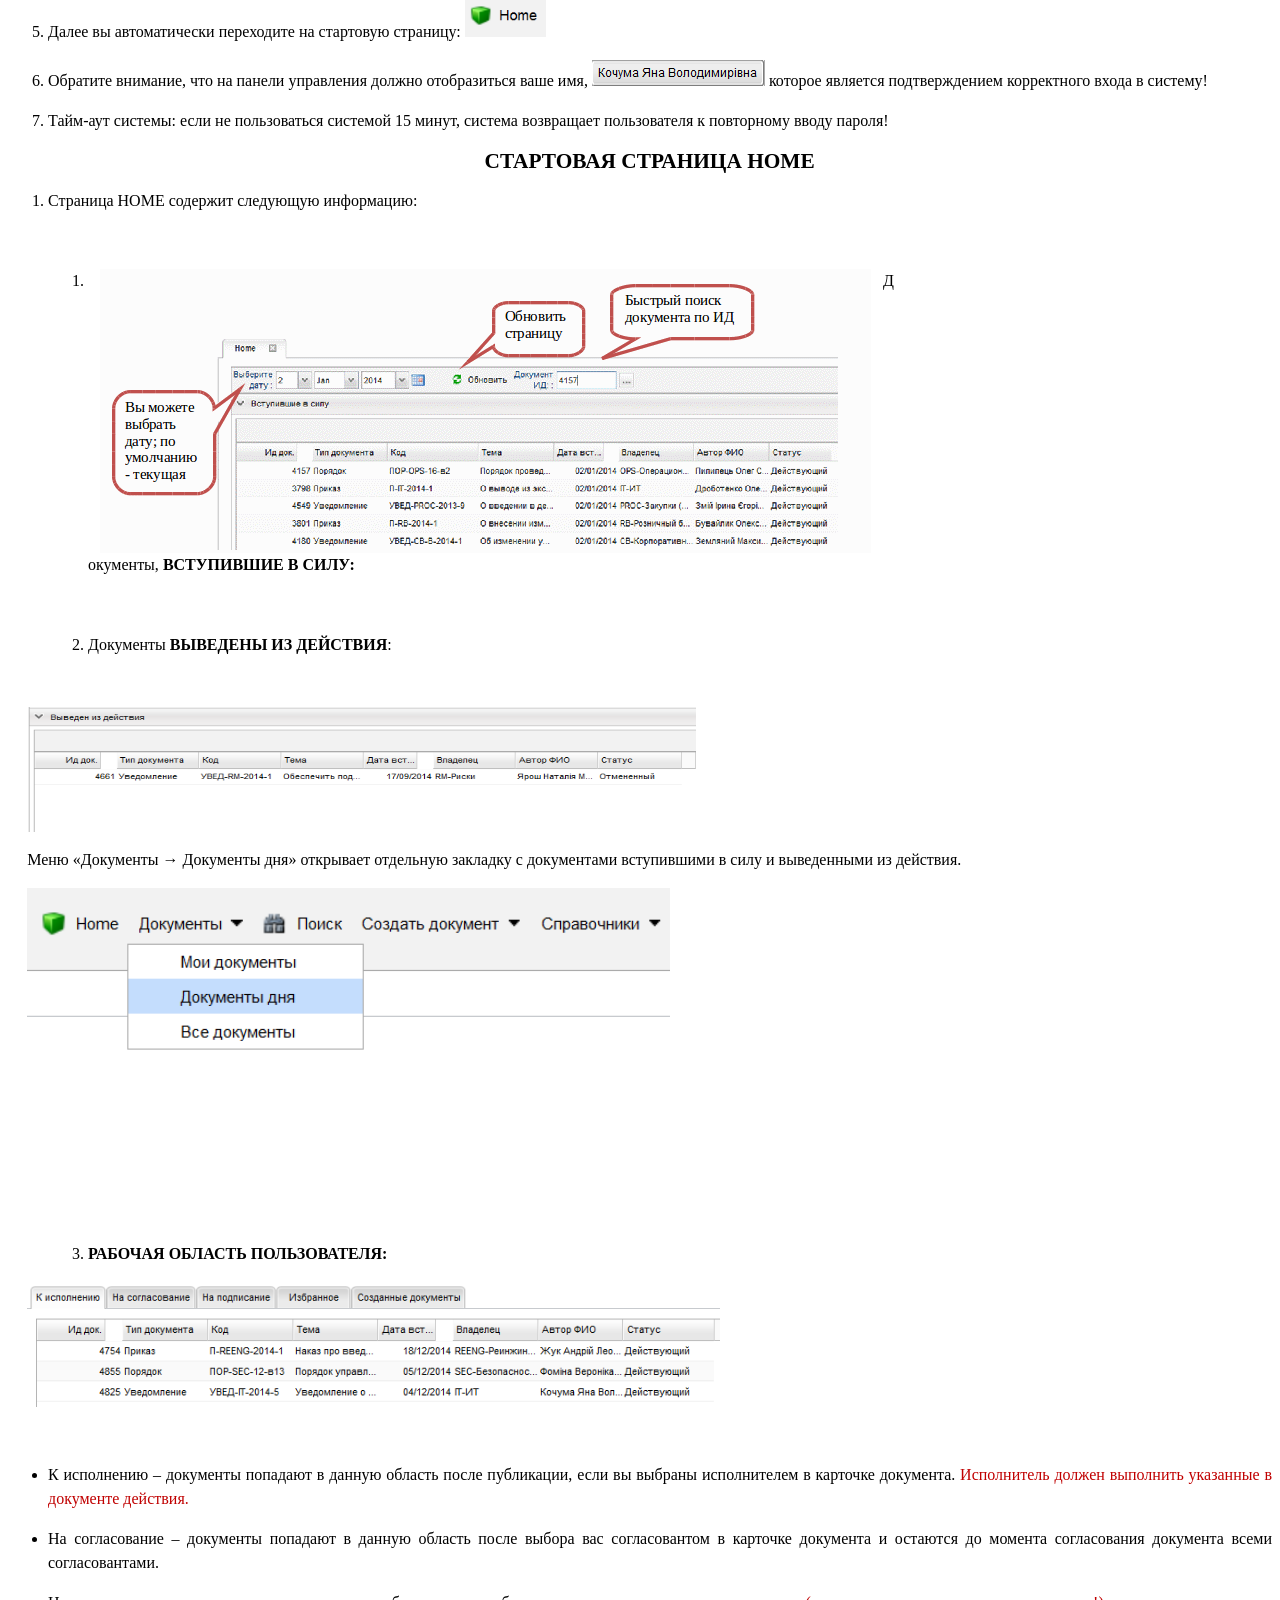
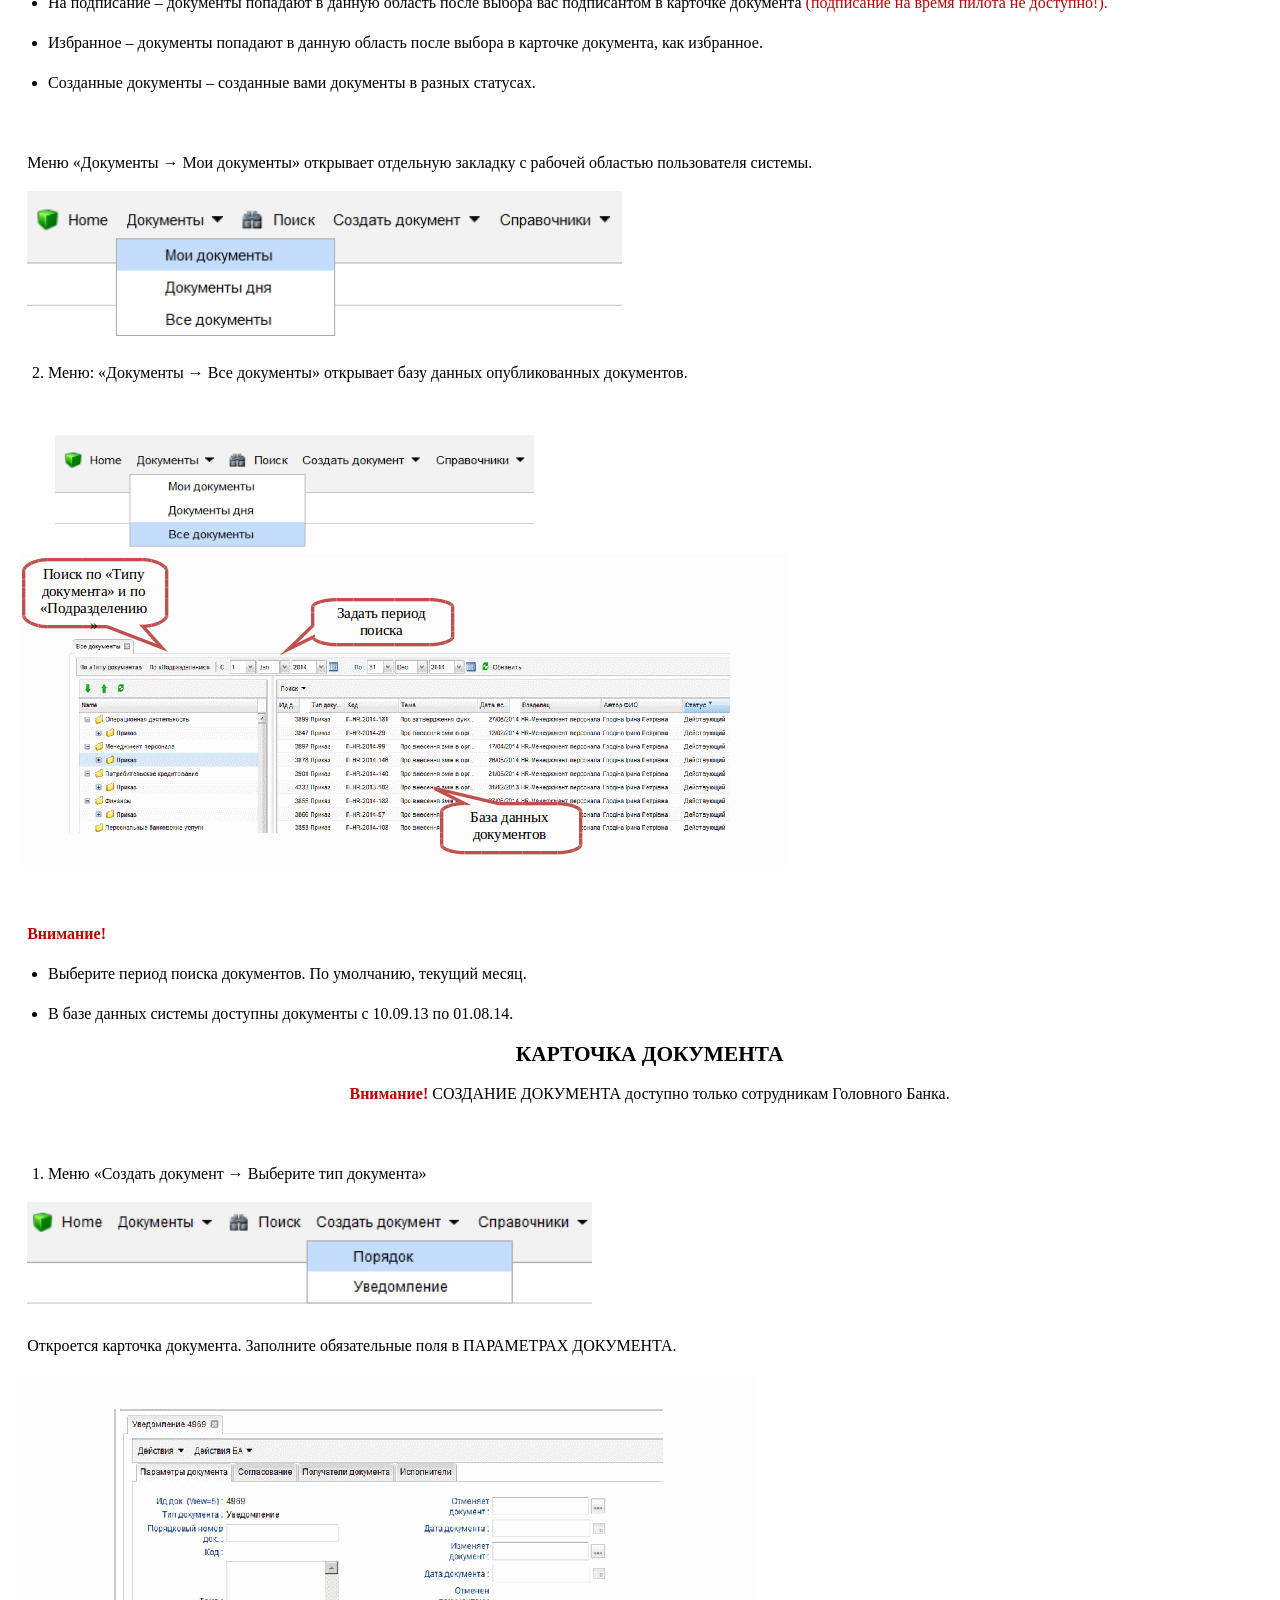
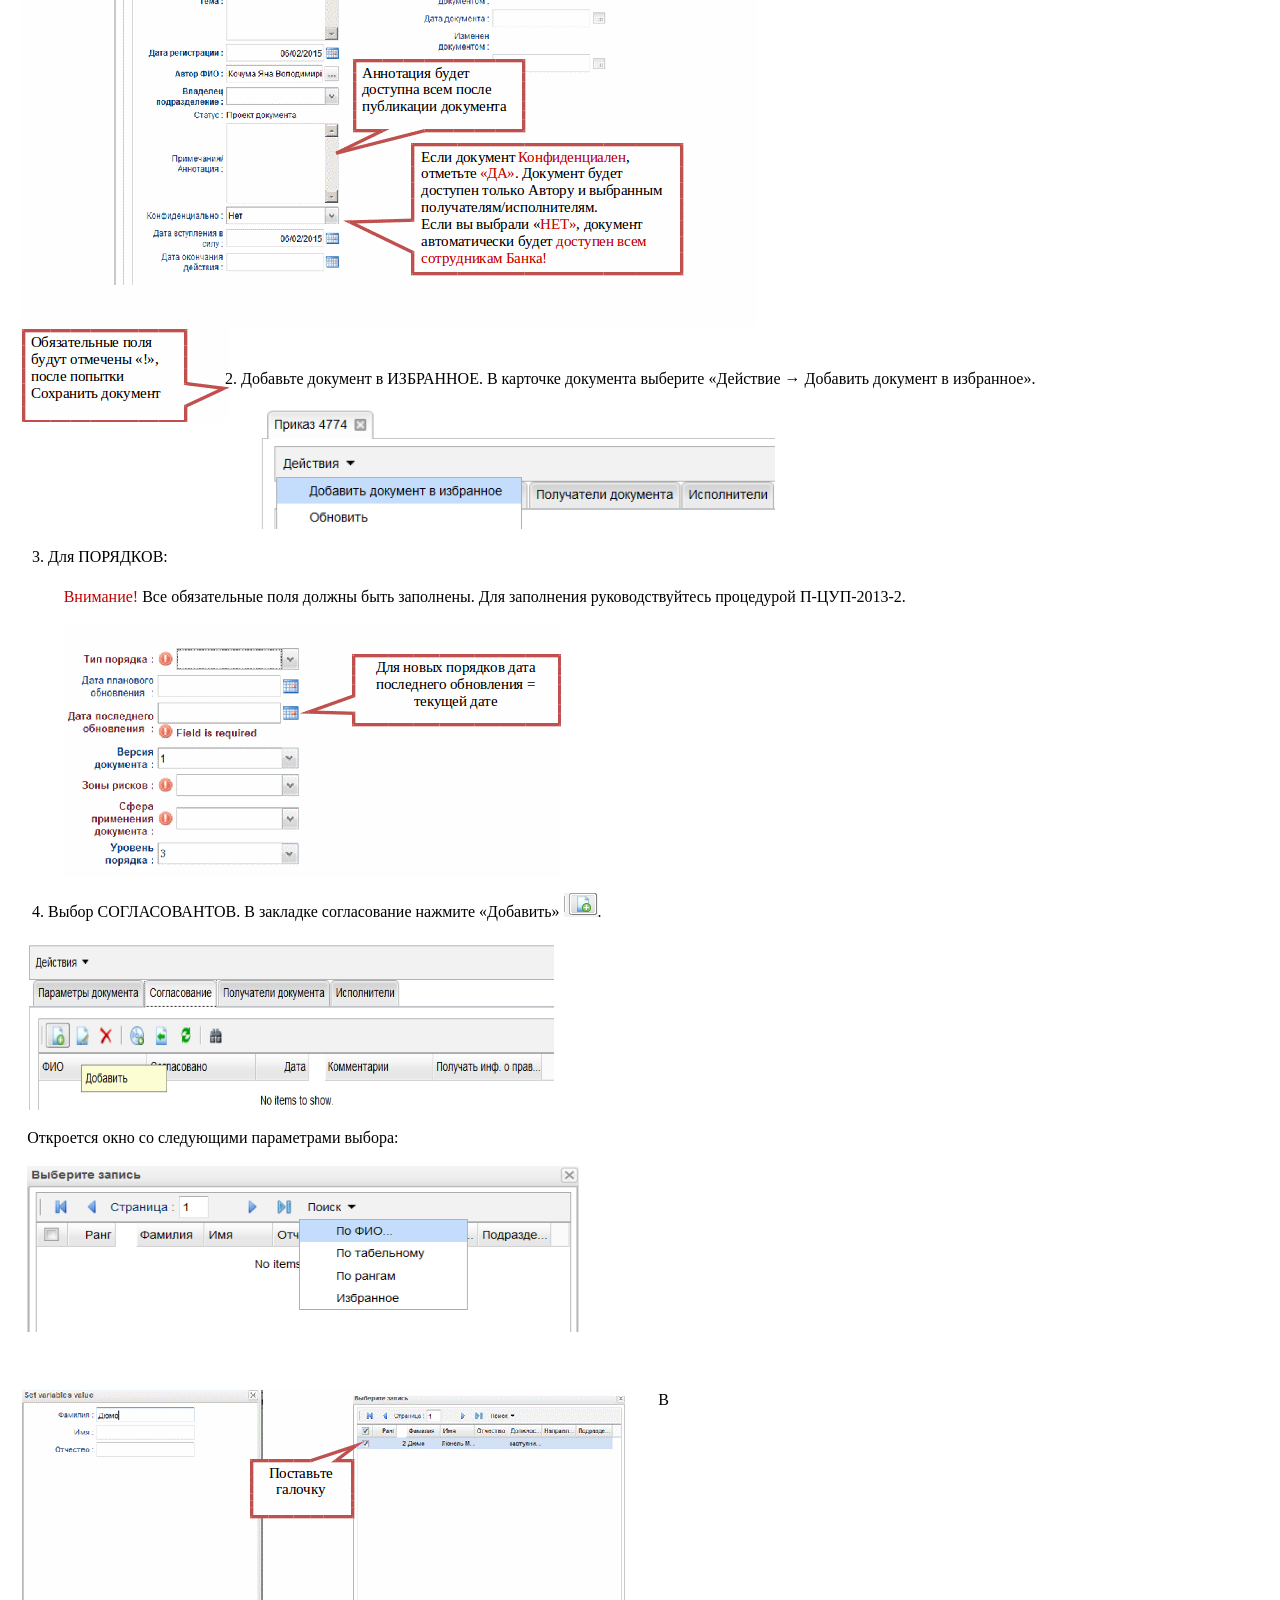
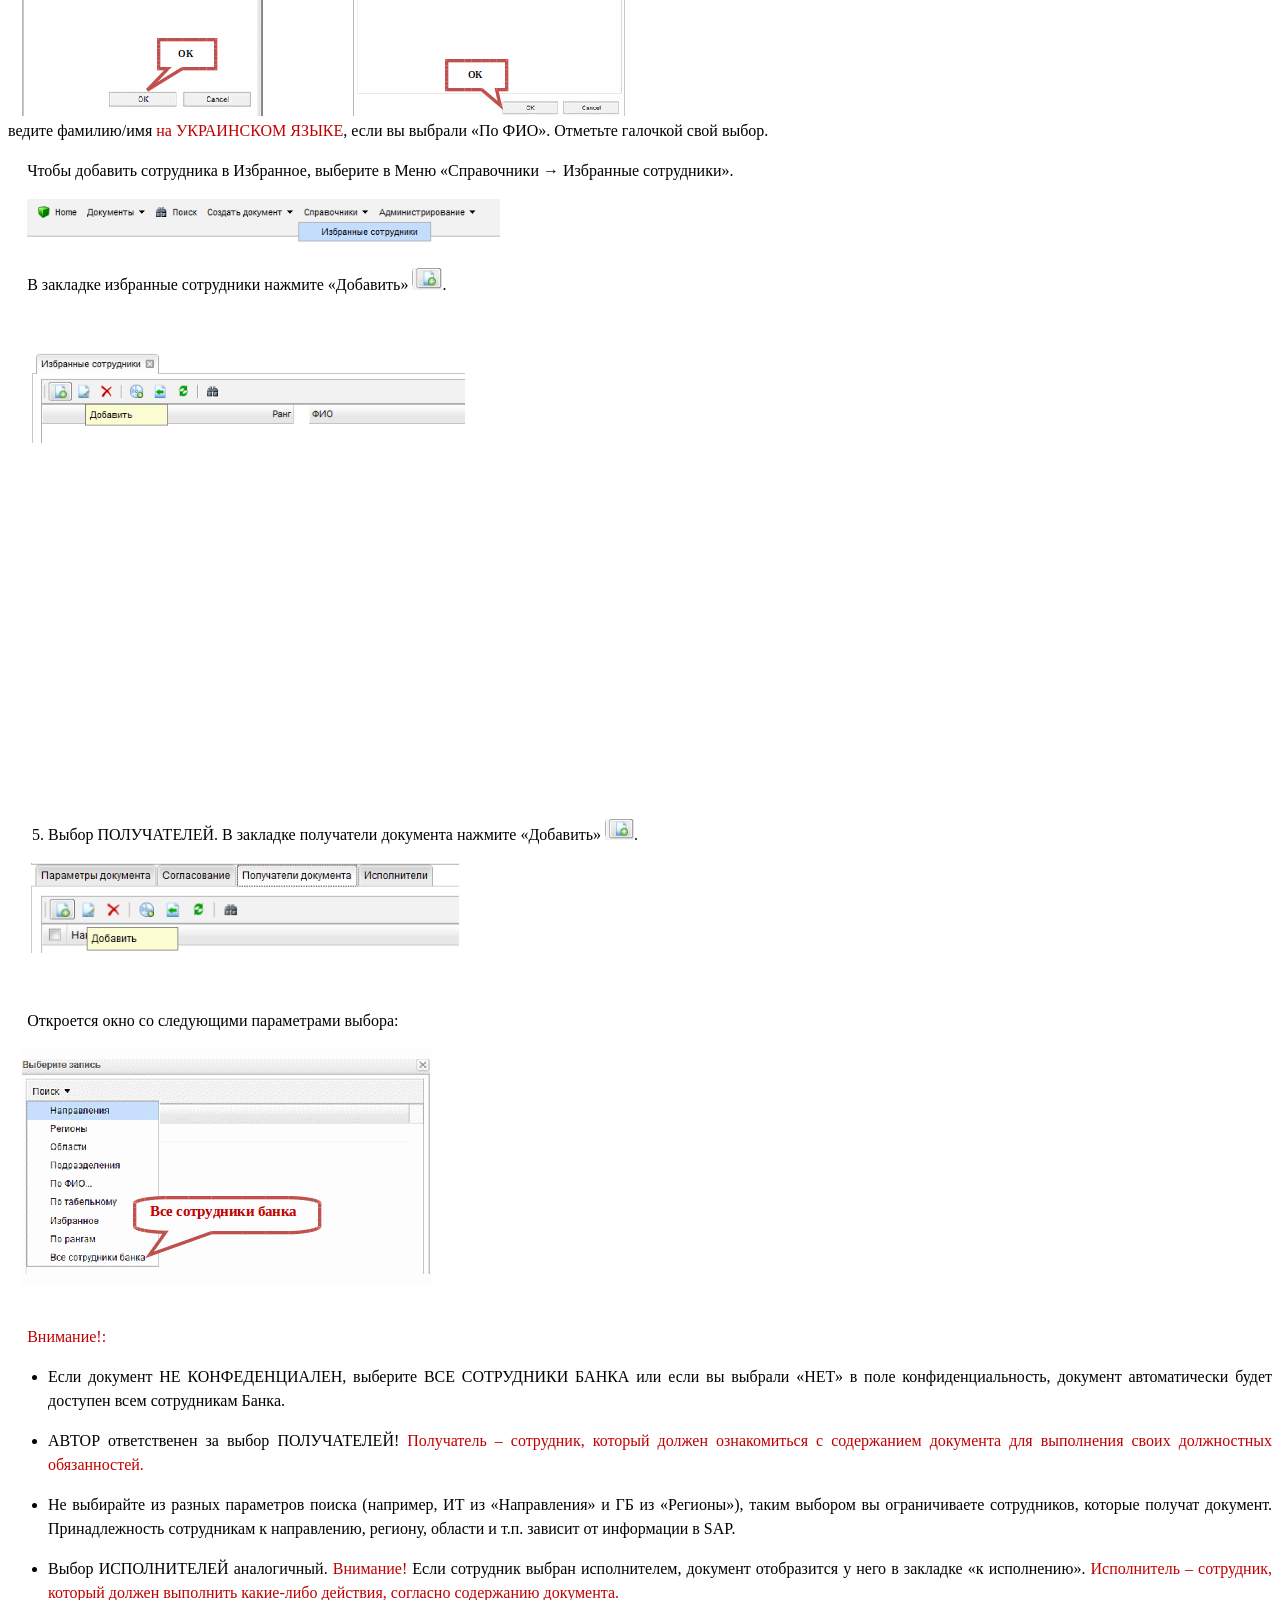
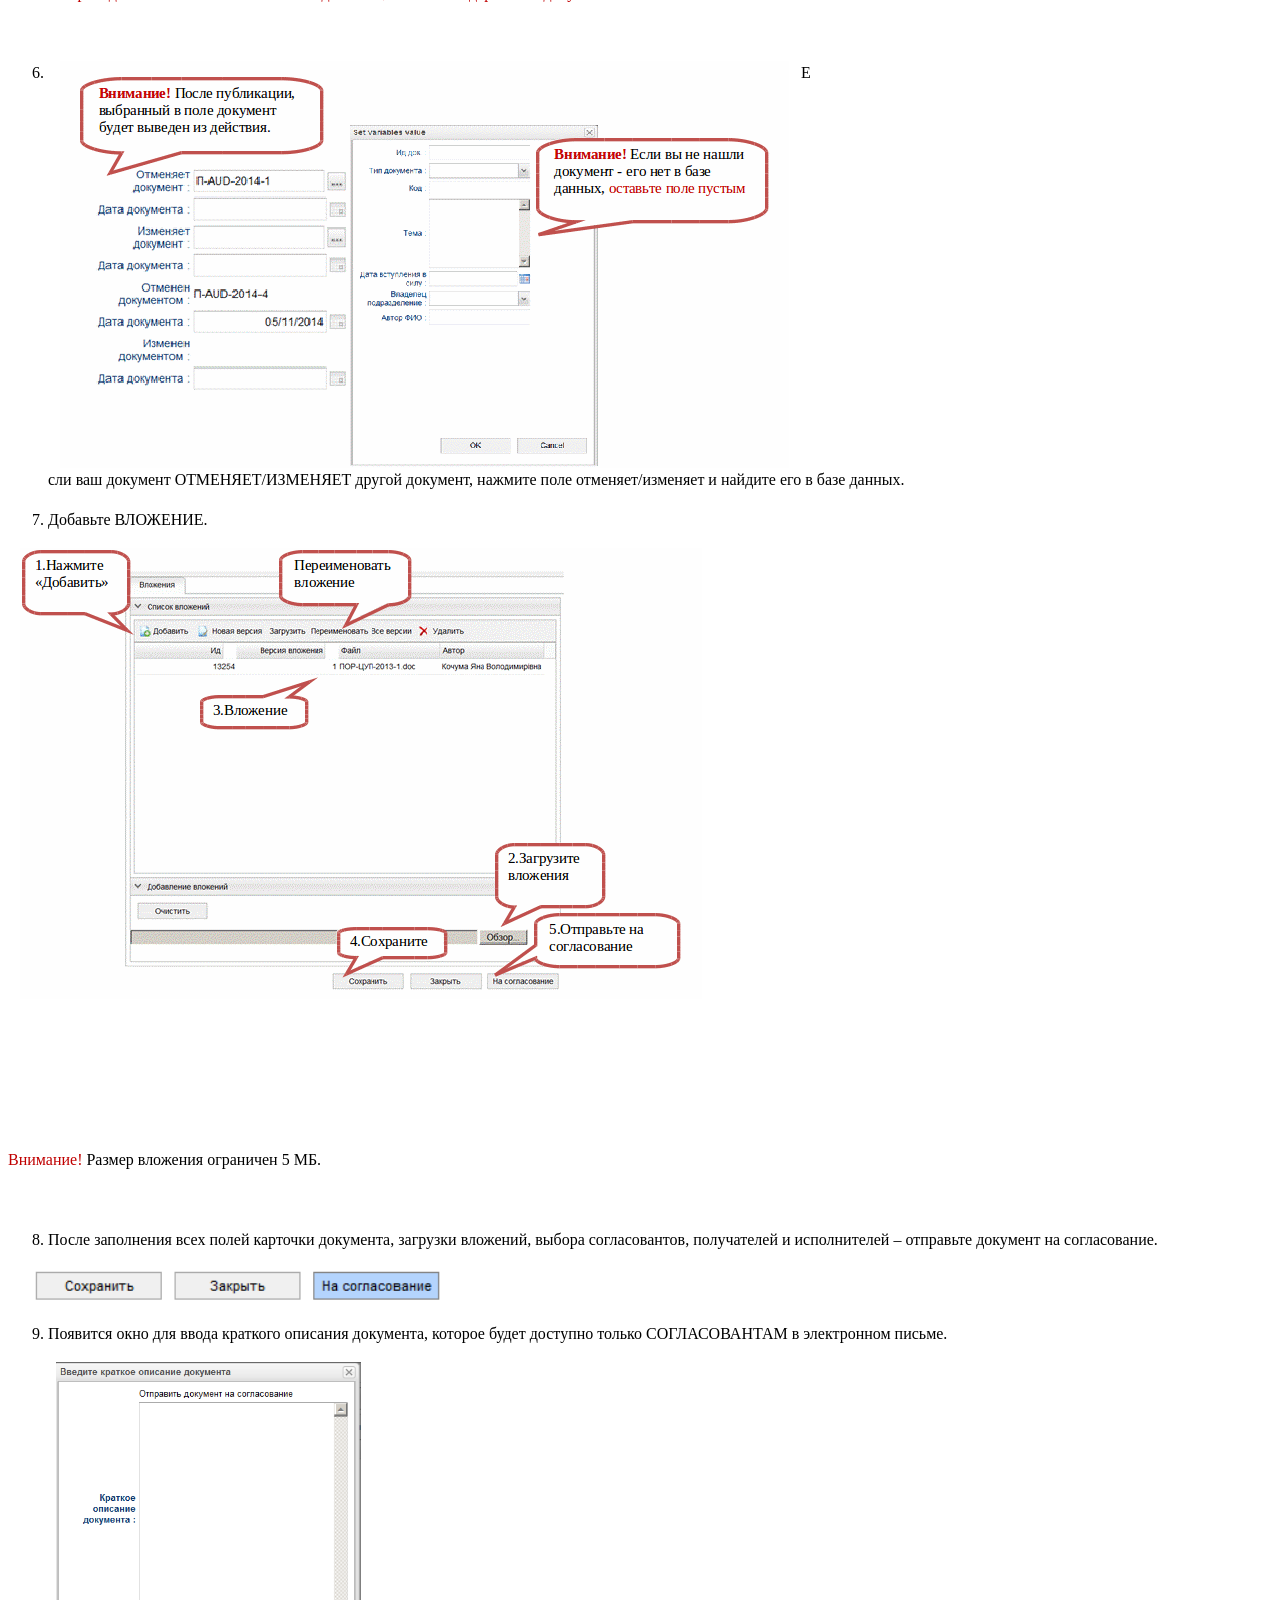
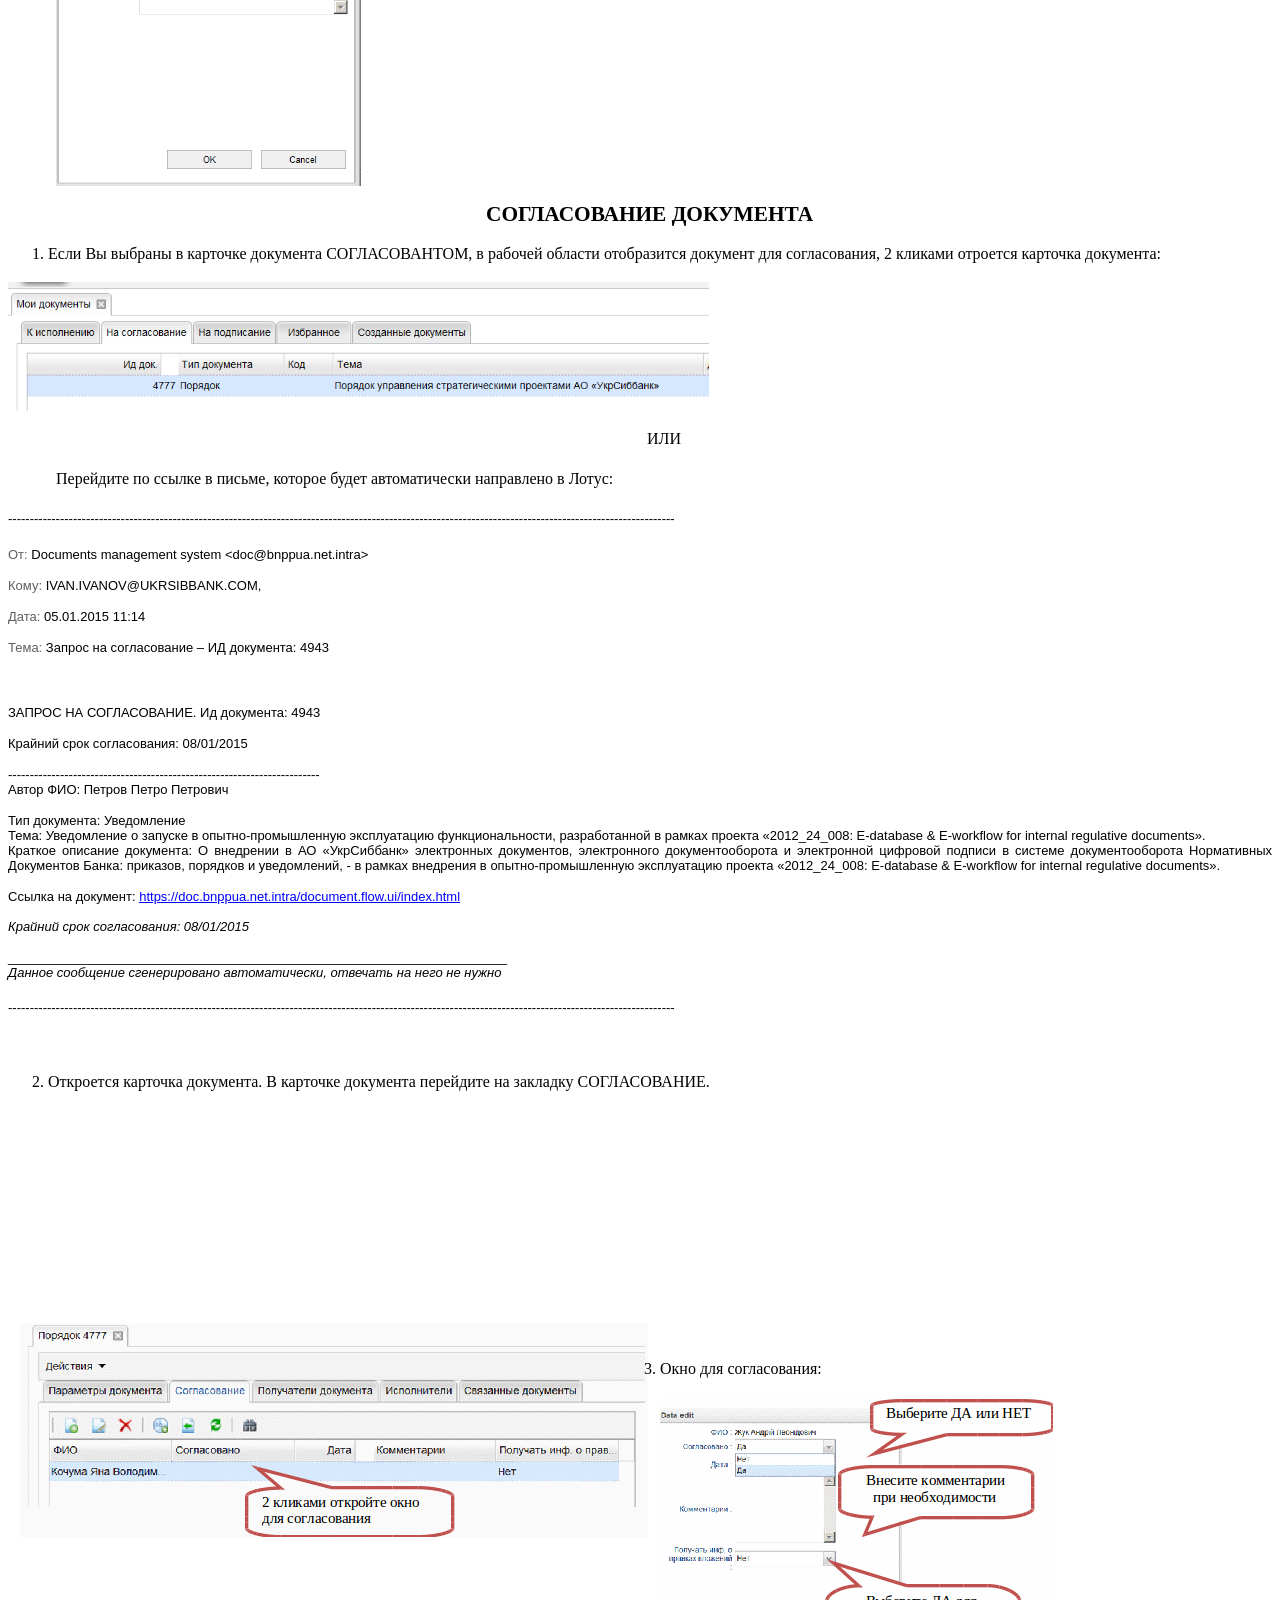
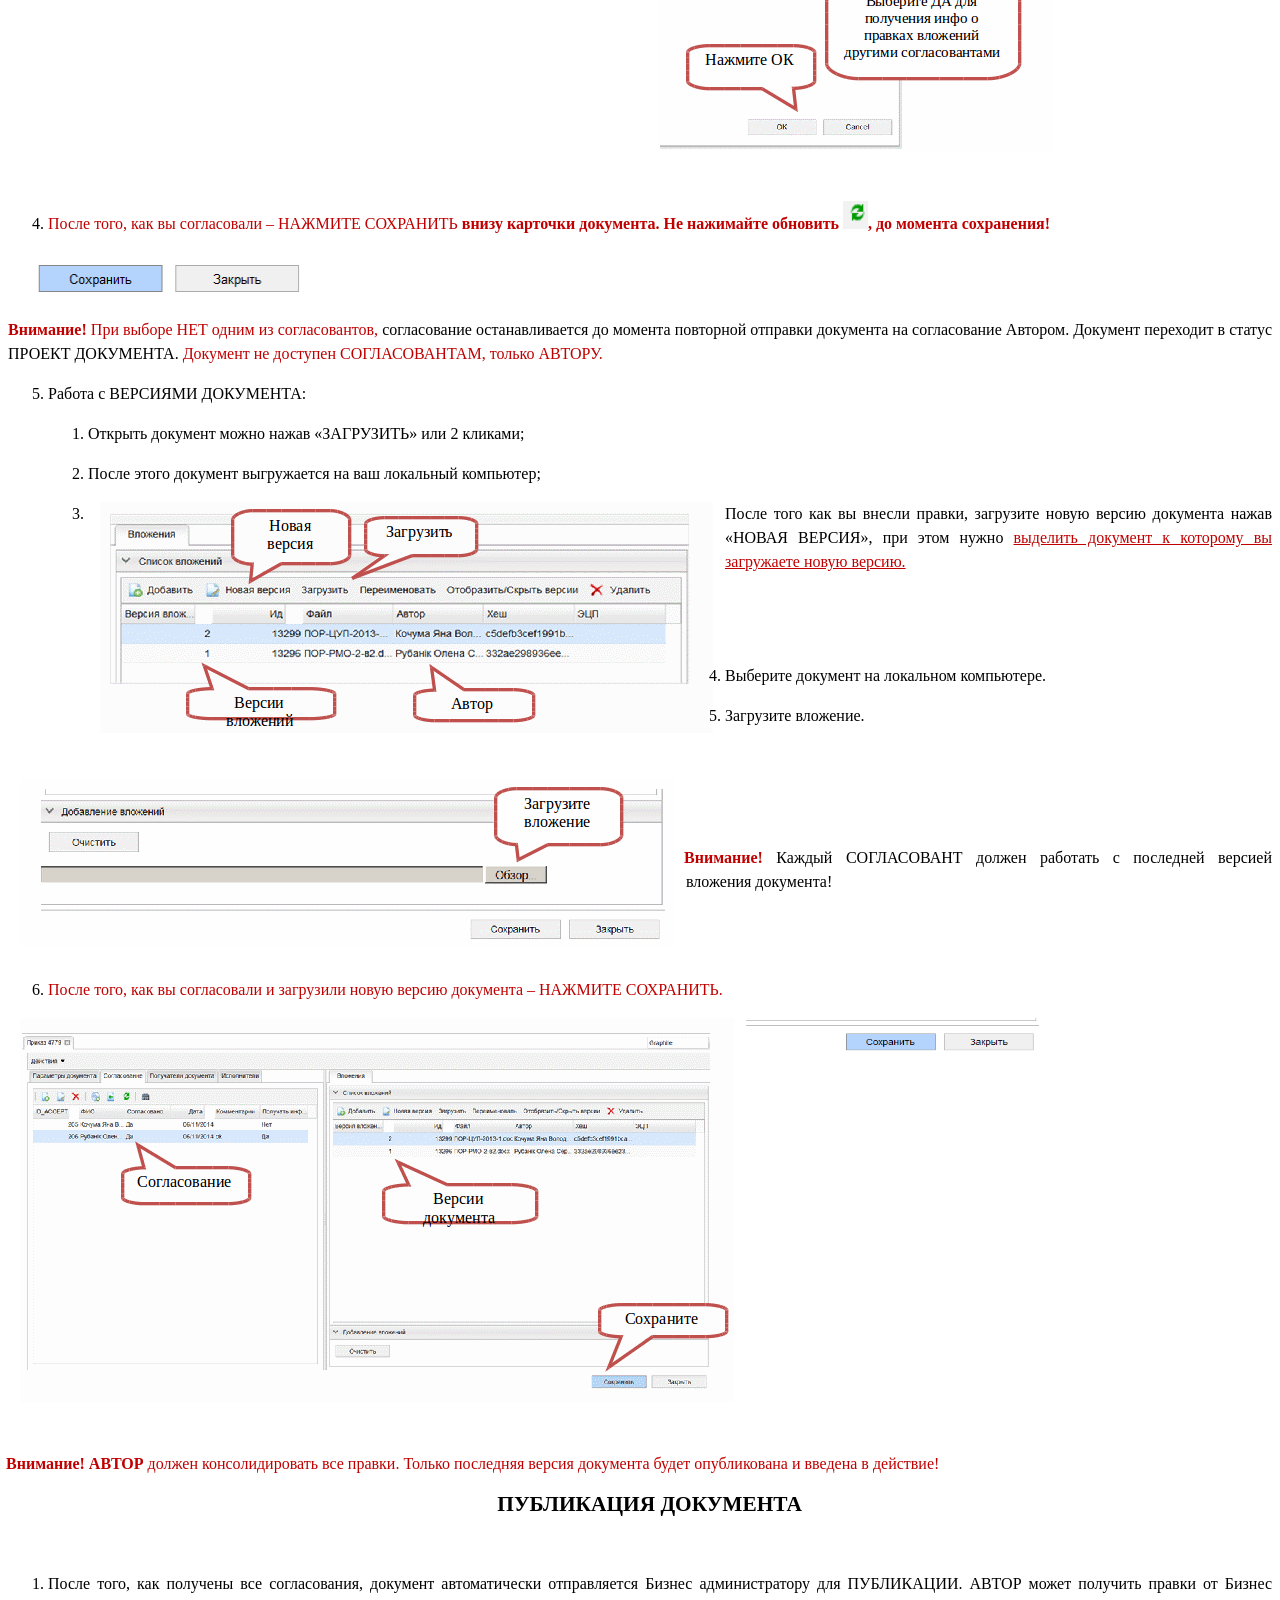
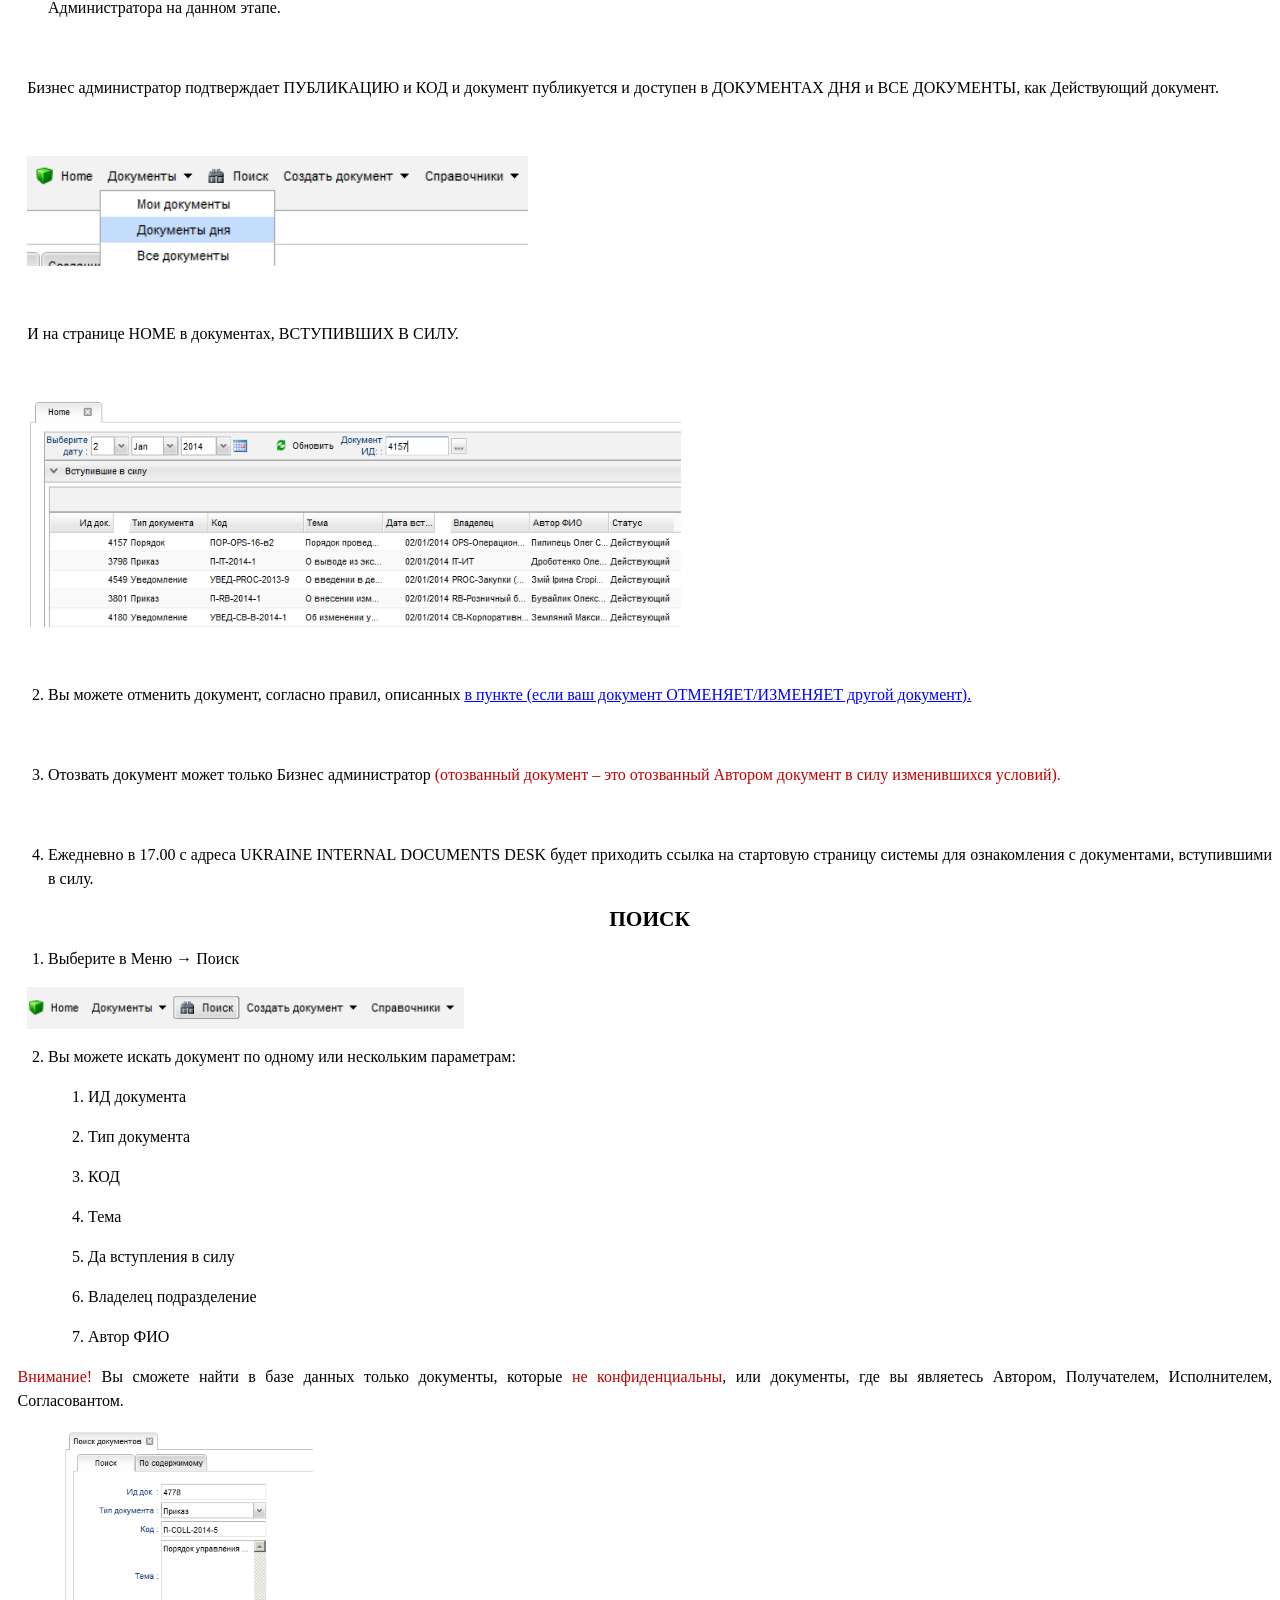
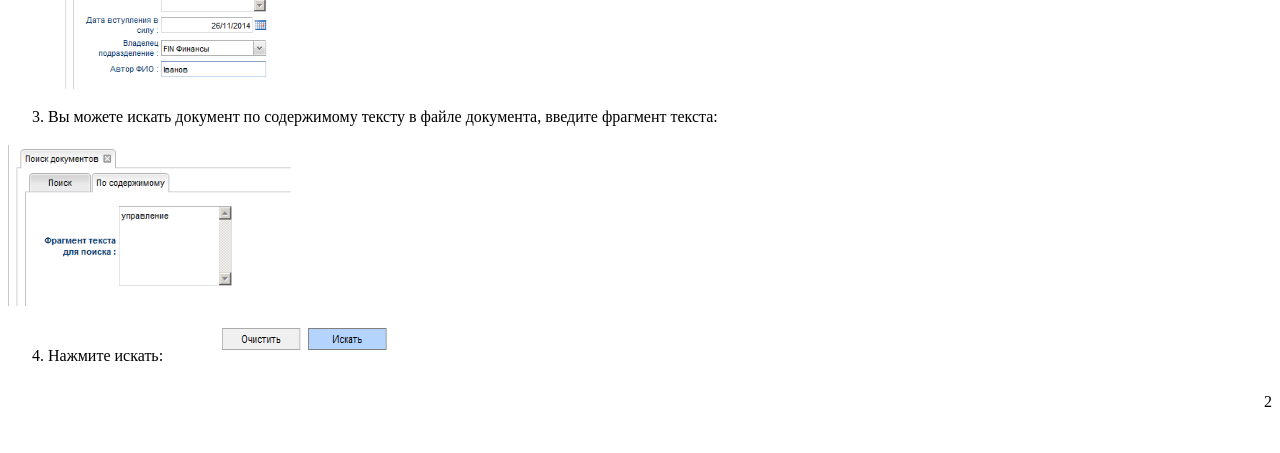
<file: document.flow.ui/war/pages/userguide/DMS_user_guide.html>
<!DOCTYPE HTML PUBLIC "-//W3C//DTD HTML 4.0 Transitional//EN">
<HTML>
<HEAD>
	<META HTTP-EQUIV="CONTENT-TYPE" CONTENT="text/html; charset=utf-8">
	<TITLE>Приложение № 2</TITLE>
	<META NAME="GENERATOR" CONTENT="LibreOffice 3.5  (Linux)">
	<META NAME="AUTHOR" CONTENT="Customer">
	<META NAME="CREATED" CONTENT="20150209;15290000">
	<META NAME="CHANGEDBY" CONTENT="User">
	<META NAME="CHANGED" CONTENT="20150209;15290000">
	<META NAME="Info 1" CONTENT="">
	<META NAME="Info 2" CONTENT="">
	<META NAME="Info 3" CONTENT="">
	<META NAME="Info 4" CONTENT="">
	<STYLE TYPE="text/css">
	<!--
		@page { size: 8.27in 11.69in; margin-right: 0.59in; margin-top: 0.49in; margin-bottom: 0.49in }
		P { margin-bottom: 0.08in; direction: ltr; color: #000000; widows: 2; orphans: 2 }
		P.western { font-family: "Times New Roman", serif; font-size: 12pt; so-language: ru-RU }
		P.cjk { font-family: "Calibri", sans-serif; font-size: 12pt }
		P.ctl { font-family: "Times New Roman", serif; font-size: 12pt; so-language: ar-SA }
		A:link { color: #0000ff }
		A.ctl:link { font-family: "Times New Roman", serif }
		A:visited { color: #800080 }
		A.western:visited { so-language: en-US }
		A.cjk:visited { so-language: zh-CN }
		A.ctl:visited { font-family: "Times New Roman", serif; so-language: hi-IN }
	-->
	</STYLE>
</HEAD>
<BODY LANG="en-US" TEXT="#000000" LINK="#0000ff" VLINK="#800080" DIR="LTR">
<DIV TYPE=HEADER>
	<P LANG="ru-RU" STYLE="margin-bottom: 0in">	<IMG SRC="DMS_user_guide_html_m23b043ba.jpg" NAME="Рисунок 2" ALIGN=LEFT HSPACE=12 WIDTH=276 HEIGHT=51 BORDER=0></P>
</DIV>
<P LANG="ru-RU" ALIGN=RIGHT STYLE="margin-bottom: 0in; line-height: 150%">
Приложение № 2</P>
<P LANG="ru-RU" ALIGN=RIGHT STYLE="margin-bottom: 0in; line-height: 150%">
к уведомлению УВЕД-<SPAN LANG="en-US">PMO</SPAN>-2015-__
от __.__.2015</P>
<P LANG="ru-RU" ALIGN=RIGHT STYLE="margin-bottom: 0in; line-height: 150%">
<BR>
</P>
<P LANG="ru-RU" ALIGN=RIGHT STYLE="margin-bottom: 0in; line-height: 150%">
<BR>
</P>
<P LANG="ru-RU" ALIGN=RIGHT STYLE="margin-bottom: 0in; line-height: 150%">
<BR>
</P>
<P LANG="ru-RU" ALIGN=RIGHT STYLE="margin-bottom: 0in; line-height: 150%">
<BR>
</P>
<P LANG="ru-RU" ALIGN=CENTER STYLE="margin-bottom: 0in; line-height: 150%">
<FONT SIZE=5><B>ИНСТРУКЦИЯ ПОЛЬЗОВАТЕЛЕЙ</B></FONT></P>
<P LANG="ru-RU" ALIGN=CENTER STYLE="margin-bottom: 0in; line-height: 150%">
<FONT SIZE=5><B>СИСТЕМЫ ЭЛЕКТРОННОГО
ДОКУМЕНТООБОРОТА НОРМАТИВНЫХ ДОКУМЕНТОВ
БАНКА</B></FONT></P>
<P LANG="ru-RU" ALIGN=CENTER STYLE="margin-bottom: 0in; line-height: 150%">
<BR>
</P>
<P LANG="ru-RU" ALIGN=CENTER STYLE="margin-bottom: 0in; line-height: 150%">
<FONT SIZE=4><B>ОГЛАВЛЕНИЕ</B></FONT></P>
<TABLE WIDTH=676 CELLPADDING=7 CELLSPACING=0>
	<COL WIDTH=22>
	<COL WIDTH=544>
	<COL WIDTH=69>
	<TBODY>
		<TR VALIGN=TOP>
			<TD WIDTH=22 STYLE="border-top: 1.00pt solid #000000; border-bottom: 1.00pt solid #000000; border-left: none; border-right: none; padding: 0in">
				<P LANG="ru-RU" ALIGN=JUSTIFY><FONT SIZE=4><B>1.</B></FONT></P>
			</TD>
			<TD WIDTH=544 STYLE="border-top: 1.00pt solid #000000; border-bottom: 1.00pt solid #000000; border-left: none; border-right: none; padding: 0in">
				<P LANG="ru-RU" ALIGN=JUSTIFY><FONT COLOR="#0000ff"><U><A CLASS="western" HREF="#Входвсистему"><FONT SIZE=4><B>Вход
				в систему</B></FONT></A></U></FONT></P>
			</TD>
			<TD WIDTH=69 STYLE="border-top: 1.00pt solid #000000; border-bottom: 1.00pt solid #000000; border-left: none; border-right: none; padding: 0in">
				<P LANG="ru-RU" ALIGN=CENTER><FONT SIZE=4><B>стр.2</B></FONT></P>
			</TD>
		</TR>
	</TBODY>
	<TBODY>
		<TR VALIGN=TOP>
			<TD WIDTH=22 BGCOLOR="#c0c0c0" STYLE="border: none; padding: 0in">
				<P LANG="ru-RU" ALIGN=JUSTIFY><FONT SIZE=4><B>2.</B></FONT></P>
			</TD>
			<TD WIDTH=544 BGCOLOR="#c0c0c0" STYLE="border: none; padding: 0in">
				<P LANG="ru-RU" ALIGN=JUSTIFY><FONT COLOR="#0000ff"><U><A CLASS="western" HREF="#Home"><FONT SIZE=4><B>Стартовая
				страница Home</B></FONT></A></U></FONT></P>
			</TD>
			<TD WIDTH=69 BGCOLOR="#c0c0c0" STYLE="border: none; padding: 0in">
				<P LANG="ru-RU" ALIGN=CENTER><FONT SIZE=4><B>стр.3</B></FONT></P>
			</TD>
		</TR>
		<TR VALIGN=TOP>
			<TD WIDTH=22 STYLE="border: none; padding: 0in">
				<P LANG="ru-RU" ALIGN=JUSTIFY><FONT SIZE=4><B>3.</B></FONT></P>
			</TD>
			<TD WIDTH=544 STYLE="border: none; padding: 0in">
				<P LANG="ru-RU" ALIGN=JUSTIFY><FONT COLOR="#0000ff"><U><A CLASS="western" HREF="#карточкадокумента"><FONT SIZE=4><B>Карточка
				документа</B></FONT></A></U></FONT></P>
			</TD>
			<TD WIDTH=69 STYLE="border: none; padding: 0in">
				<P LANG="ru-RU" ALIGN=CENTER><FONT SIZE=4><B>стр.6</B></FONT></P>
			</TD>
		</TR>
		<TR VALIGN=TOP>
			<TD WIDTH=22 BGCOLOR="#c0c0c0" STYLE="border: none; padding: 0in">
				<P LANG="ru-RU" ALIGN=JUSTIFY><FONT SIZE=4><B>4.</B></FONT></P>
			</TD>
			<TD WIDTH=544 BGCOLOR="#c0c0c0" STYLE="border: none; padding: 0in">
				<P LANG="ru-RU" ALIGN=JUSTIFY><FONT COLOR="#0000ff"><U><A CLASS="western" HREF="#согласованиедокумента"><FONT SIZE=4><B>Согласование
				документа</B></FONT></A></U></FONT></P>
			</TD>
			<TD WIDTH=69 BGCOLOR="#c0c0c0" STYLE="border: none; padding: 0in">
				<P LANG="ru-RU" ALIGN=CENTER><FONT SIZE=4><B>стр.12</B></FONT></P>
			</TD>
		</TR>
		<TR VALIGN=TOP>
			<TD WIDTH=22 BGCOLOR="#c0c0c0" STYLE="border: none; padding: 0in">
				<P LANG="ru-RU" ALIGN=JUSTIFY><FONT SIZE=4><B>5.</B></FONT></P>
			</TD>
			<TD WIDTH=544 BGCOLOR="#c0c0c0" STYLE="border: none; padding: 0in">
				<P LANG="ru-RU" ALIGN=JUSTIFY><FONT COLOR="#0000ff"><U><A CLASS="western" HREF="#публикация"><FONT SIZE=4><B>Публикация
				документа</B></FONT></A></U></FONT></P>
			</TD>
			<TD WIDTH=69 BGCOLOR="#c0c0c0" STYLE="border: none; padding: 0in">
				<P LANG="ru-RU" ALIGN=CENTER><FONT SIZE=4><B>стр.15</B></FONT></P>
			</TD>
		</TR>
		<TR VALIGN=TOP>
			<TD WIDTH=22 BGCOLOR="#ffffff" STYLE="border-top: none; border-bottom: 1.00pt solid #000000; border-left: none; border-right: none; padding: 0in">
				<P LANG="ru-RU" ALIGN=JUSTIFY><FONT SIZE=4><B>6.</B></FONT></P>
			</TD>
			<TD WIDTH=544 BGCOLOR="#ffffff" STYLE="border-top: none; border-bottom: 1.00pt solid #000000; border-left: none; border-right: none; padding: 0in">
				<P LANG="ru-RU" ALIGN=JUSTIFY><FONT COLOR="#0000ff"><U><A CLASS="western" HREF="#поиск"><FONT SIZE=4><B>Поиск</B></FONT></A></U></FONT><FONT COLOR="#000000"><FONT SIZE=4><B>
					</B></FONT></FONT></P>
			</TD>
			<TD WIDTH=69 BGCOLOR="#ffffff" STYLE="border-top: none; border-bottom: 1.00pt solid #000000; border-left: none; border-right: none; padding: 0in">
				<P LANG="ru-RU" ALIGN=CENTER><FONT SIZE=4><B>стр.16</B></FONT></P>
			</TD>
		</TR>
	</TBODY>
</TABLE>
<P LANG="ru-RU" ALIGN=CENTER STYLE="margin-bottom: 0in; line-height: 150%">
<BR>
</P>
<P LANG="ru-RU" ALIGN=CENTER STYLE="margin-bottom: 0in; line-height: 150%">
<FONT SIZE=4><B><FONT COLOR="#c00000">ВНИМАНИЕ!</FONT> </B></FONT>
</P>
<OL>
	<LI><P LANG="ru-RU" ALIGN=JUSTIFY STYLE="margin-bottom: 0in; line-height: 150%">
	<FONT SIZE=4>Всем сотрудникам предоставлен
	доступ в систему по умолчанию, создание
	документа доступно только сотрудникам
	ГБ (согласно П-ЦУП-2013-2 от 03.09.2013);</FONT></P>
	<LI><P LANG="ru-RU" ALIGN=JUSTIFY STYLE="margin-bottom: 0in; line-height: 150%">
	<FONT SIZE=4>В системе доступно <B>оформление
	только Порядков и Уведомлений</B>; порядок
	согласования и подписания Приказов не
	изменился. </FONT>
	</P>
	<LI><P LANG="ru-RU" ALIGN=JUSTIFY STYLE="margin-bottom: 0in; line-height: 150%">
	<FONT SIZE=4>В базе данных системы доступны
	документы (приказы, порядки и уведомления)
	с 10.09.13 по 01.08.14.</FONT></P>
</OL>
<P LANG="ru-RU" ALIGN=CENTER STYLE="margin-left: 0.58in; margin-bottom: 0in; line-height: 150%; page-break-before: always"><A NAME="Входвсистему"></A>
<FONT SIZE=4 STYLE="font-size: 16pt"><B>ВХОД В СИСТЕМУ</B></FONT></P>
<OL>
	<LI><P LANG="ru-RU" ALIGN=JUSTIFY STYLE="margin-bottom: 0in; line-height: 150%">
	Вход в систему осуществляется по ссылке
	<FONT COLOR="#0000ff"><U>https://doc.bnppua.net.intra</U></FONT>
	через браузер <FONT COLOR="#0000ff">Internet Explorer</FONT>.
		</P>
	<LI><P LANG="ru-RU" ALIGN=JUSTIFY STYLE="margin-bottom: 0in; line-height: 150%">
	После запуска ссылки может появиться
	следующее сообщение:</P>
</OL>
<P LANG="" CLASS="western" ALIGN=JUSTIFY STYLE="text-indent: 0.2in; margin-bottom: 0in; line-height: 150%">
<IMG SRC="DMS_user_guide_html_m1838657b.png" NAME="Рисунок 1" ALIGN=BOTTOM WIDTH=540 HEIGHT=235 BORDER=0></P>
<OL START=3>
	<LI><P LANG="ru-RU" ALIGN=JUSTIFY STYLE="margin-bottom: 0in; line-height: 150%">
	Выберите: <SPAN LANG="">
	<IMG SRC="DMS_user_guide_html_m40c4f17d.png" NAME="Рисунок 2" ALIGN=BOTTOM WIDTH=507 HEIGHT=48 BORDER=0></SPAN></P>
	<LI><P LANG="ru-RU" ALIGN=JUSTIFY STYLE="margin-bottom: 0in; line-height: 150%">
	Для входа в систему используйте логин
	и пароль для входа в учетную запись
	(как при первом входе в компьютер). 
	</P>
</OL>
<P LANG="" CLASS="western" ALIGN=JUSTIFY STYLE="text-indent: 0.2in; margin-bottom: 0in; line-height: 150%">
<IMG SRC="DMS_user_guide_html_m1a264f9d.png" NAME="Рисунок 4" ALIGN=BOTTOM WIDTH=328 HEIGHT=249 BORDER=0></P>
<P LANG="" CLASS="western" ALIGN=JUSTIFY STYLE="text-indent: 0.2in; margin-bottom: 0in; line-height: 150%">
<FONT COLOR="#c00000"><B>Внимание! </B></FONT>При вводе
неверного логина или пароля 3 раза,
учетная запись будет блокирована (вход
в компьютер).<B> </B>
</P>
<OL START=5>
	<LI><P LANG="ru-RU" ALIGN=JUSTIFY STYLE="margin-bottom: 0in; line-height: 150%">
	Далее вы автоматически переходите на
	стартовую страницу: <SPAN LANG="">
	<IMG SRC="DMS_user_guide_html_m49194630.png" NAME="Рисунок 5" ALIGN=BOTTOM WIDTH=81 HEIGHT=43 BORDER=0></SPAN></P>
	<LI><P LANG="" ALIGN=JUSTIFY STYLE="margin-bottom: 0in; line-height: 150%">
	Обратите внимание, что на панели
	управления должно отобразиться ваше
	имя, 
	<IMG SRC="DMS_user_guide_html_583fdad6.png" NAME="Рисунок 5" ALIGN=BOTTOM WIDTH=173 HEIGHT=26 BORDER=0>
	которое является подтверждением
	корректного входа в систему!</P>
	<LI><P LANG="ru-RU" ALIGN=JUSTIFY STYLE="margin-bottom: 0in; line-height: 150%">
	 Тайм-аут системы: если не пользоваться
	системой 15 минут, система возвращает
	пользователя к повторному вводу пароля!</P>
</OL>
<P LANG="ru-RU" ALIGN=CENTER STYLE="margin-left: 0.2in; margin-bottom: 0in; line-height: 150%; page-break-before: always"><A NAME="Home"></A>
<FONT SIZE=4 STYLE="font-size: 16pt"><B>СТАРТОВАЯ СТРАНИЦА
HOME</B></FONT></P>
<OL>
	<LI><P LANG="ru-RU" ALIGN=JUSTIFY STYLE="margin-bottom: 0in; line-height: 150%">
	Страница H<SPAN LANG="en-US">OME</SPAN> содержит
	следующую информацию: 
	</P>
</OL>
<P LANG="ru-RU" ALIGN=JUSTIFY STYLE="margin-left: 0.58in; margin-bottom: 0in; line-height: 150%">
<BR>
</P>
<OL>
	<OL>
		<LI><P LANG="ru-RU" ALIGN=JUSTIFY STYLE="margin-bottom: 0in; line-height: 150%">
		Д<IMG SRC="DMS_user_guide_html_m271d8f71.gif" ALIGN=LEFT HSPACE=12><BR CLEAR=LEFT>окументы,
		<B>ВСТУПИВШИЕ В СИЛУ:</B> 
		</P>
	</OL>
</OL>
<P LANG="ru-RU" ALIGN=JUSTIFY STYLE="text-indent: 0.2in; margin-bottom: 0in; line-height: 150%">
<BR>
</P>
<OL>
	<OL START=2>
		<LI><P LANG="ru-RU" ALIGN=JUSTIFY STYLE="margin-bottom: 0in; line-height: 150%">
		Документы <B>ВЫВЕДЕНЫ ИЗ ДЕЙСТВИЯ</B>: 
		</P>
	</OL>
</OL>
<P LANG="ru-RU" STYLE="margin-left: 0.5in; margin-bottom: 0in"><BR>
</P>
<P LANG="" ALIGN=JUSTIFY STYLE="text-indent: 0.2in; margin-bottom: 0in; line-height: 150%">
<IMG SRC="DMS_user_guide_html_4de0d950.png" NAME="Рисунок 7" ALIGN=BOTTOM WIDTH=669 HEIGHT=125 BORDER=0></P>
<P LANG="ru-RU" ALIGN=JUSTIFY STYLE="text-indent: 0.2in; margin-bottom: 0in; line-height: 150%">
Меню «Документы → Документы дня»
открывает отдельную закладку с документами
вступившими в силу и выведенными из
действия. 
</P>
<P LANG="" ALIGN=JUSTIFY STYLE="text-indent: 0.2in; margin-bottom: 0in; line-height: 150%">
<IMG SRC="DMS_user_guide_html_6beccb7a.png" NAME="Рисунок 8" ALIGN=BOTTOM WIDTH=643 HEIGHT=178 BORDER=0></P>
<P LANG="ru-RU" ALIGN=JUSTIFY STYLE="margin-left: 0.2in; margin-bottom: 0in; line-height: 150%">
<BR>
</P>
<P LANG="ru-RU" ALIGN=JUSTIFY STYLE="margin-left: 0.2in; margin-bottom: 0in; line-height: 150%">
<BR>
</P>
<P LANG="ru-RU" ALIGN=JUSTIFY STYLE="margin-left: 0.2in; margin-bottom: 0in; line-height: 150%">
<BR>
</P>
<P LANG="ru-RU" ALIGN=JUSTIFY STYLE="margin-left: 0.2in; margin-bottom: 0in; line-height: 150%">
<BR>
</P>
<OL>
	<OL START=3>
		<LI><P LANG="ru-RU" ALIGN=JUSTIFY STYLE="margin-bottom: 0in; line-height: 150%">
		<B>РАБОЧАЯ ОБЛАСТЬ ПОЛЬЗОВАТЕЛЯ: </B>
		</P>
	</OL>
</OL>
<P LANG="" ALIGN=JUSTIFY STYLE="text-indent: 0.2in; margin-bottom: 0in; line-height: 150%">
<IMG SRC="DMS_user_guide_html_21c1e9a0.png" NAME="Рисунок 9" ALIGN=BOTTOM WIDTH=693 HEIGHT=125 BORDER=0></P>
<P LANG="ru-RU" ALIGN=JUSTIFY STYLE="text-indent: 0.2in; margin-bottom: 0in; line-height: 150%">
<BR>
</P>
<UL>
	<LI><P LANG="ru-RU" ALIGN=JUSTIFY STYLE="margin-bottom: 0in; line-height: 150%">
	К исполнению – документы попадают в
	данную область после публикации, если
	вы выбраны исполнителем в карточке
	документа. <FONT COLOR="#c00000">Исполнитель
	должен выполнить указанные в документе
	действия. </FONT>
	</P>
	<LI><P LANG="ru-RU" ALIGN=JUSTIFY STYLE="margin-bottom: 0in; line-height: 150%">
	На согласование – документы попадают
	в данную область после выбора вас
	согласовантом в карточке документа и
	остаются до момента согласования
	документа всеми согласовантами. 
	</P>
	<LI><P LANG="ru-RU" ALIGN=JUSTIFY STYLE="margin-bottom: 0in; line-height: 150%">
	На подписание – документы попадают в
	данную область после выбора вас
	подписантом в карточке документа
	<FONT COLOR="#c00000">(подписание на время пилота
	не доступно!). </FONT>
	</P>
	<LI><P LANG="ru-RU" ALIGN=JUSTIFY STYLE="margin-bottom: 0in; line-height: 150%">
	Избранное – документы попадают в данную
	область после выбора в карточке
	документа, как избранное. 
	</P>
	<LI><P LANG="ru-RU" ALIGN=JUSTIFY STYLE="margin-bottom: 0in; line-height: 150%">
	Созданные документы – созданные вами
	документы в разных статусах. 
	</P>
</UL>
<P LANG="ru-RU" ALIGN=JUSTIFY STYLE="text-indent: 0.2in; margin-bottom: 0in; line-height: 150%">
<BR>
</P>
<P LANG="ru-RU" ALIGN=JUSTIFY STYLE="text-indent: 0.2in; margin-bottom: 0in; line-height: 150%">
Меню «Документы → Мои документы»
открывает отдельную закладку с рабочей
областью пользователя системы. 
</P>
<P LANG="" ALIGN=JUSTIFY STYLE="text-indent: 0.2in; margin-bottom: 0in; line-height: 150%">
<IMG SRC="DMS_user_guide_html_20852ca5.png" NAME="Рисунок 10" ALIGN=BOTTOM WIDTH=595 HEIGHT=154 BORDER=0></P>
<OL START=2>
	<LI><P LANG="ru-RU" ALIGN=JUSTIFY STYLE="margin-bottom: 0in; line-height: 150%; page-break-before: always">
	Меню: «Документы → Все документы»
	открывает базу данных опубликованных
	документов.  
	</P>
</OL>
<P LANG="ru-RU" CLASS="western" STYLE="margin-bottom: 0in"><BR>
</P>
<P LANG="" CLASS="western" STYLE="text-indent: 0.49in; margin-bottom: 0in">
<IMG SRC="DMS_user_guide_html_2ebbb4e3.png" NAME="Рисунок 11" ALIGN=BOTTOM WIDTH=479 HEIGHT=119 BORDER=0><IMG SRC="DMS_user_guide_html_19d698e1.gif" ALIGN=LEFT HSPACE=12><BR CLEAR=LEFT></P>
<P LANG="ru-RU" ALIGN=CENTER STYLE="text-indent: 0.2in; margin-bottom: 0in; line-height: 150%">
<BR>
</P>
<P LANG="ru-RU" ALIGN=JUSTIFY STYLE="text-indent: 0.2in; margin-bottom: 0in; line-height: 150%">
<FONT COLOR="#c00000"><B>Внимание! </B></FONT>
</P>
<UL>
	<LI><P LANG="ru-RU" ALIGN=JUSTIFY STYLE="margin-bottom: 0in; line-height: 150%">
	Выберите период поиска документов. По
	умолчанию, текущий месяц. 
	</P>
	<LI><P LANG="ru-RU" ALIGN=JUSTIFY STYLE="margin-bottom: 0in; line-height: 150%">
	В базе данных системы доступны документы
	с 10.09.13 по 01.08.14.</P>
</UL>
<P LANG="ru-RU" ALIGN=CENTER STYLE="text-indent: 0.2in; margin-bottom: 0in; line-height: 150%; page-break-before: always"><A NAME="карточкадокумента"></A>
<FONT SIZE=4 STYLE="font-size: 16pt"><B>КАРТОЧКА ДОКУМЕНТА</B></FONT></P>
<P LANG="ru-RU" ALIGN=CENTER STYLE="text-indent: 0.2in; margin-bottom: 0in; line-height: 150%">
<FONT COLOR="#c00000"><B>Внимание!</B></FONT><FONT COLOR="#c00000">
</FONT>СОЗДАНИЕ ДОКУМЕНТА доступно только
сотрудникам Головного Банка.</P>
<P LANG="ru-RU" STYLE="text-indent: 0.2in; margin-bottom: 0in; line-height: 150%">
<BR>
</P>
<OL>
	<LI><P LANG="ru-RU" ALIGN=JUSTIFY STYLE="margin-bottom: 0in; line-height: 150%">
	Меню «Создать документ → Выберите тип
	документа»</P>
</OL>
<P LANG="" ALIGN=JUSTIFY STYLE="text-indent: 0.2in; margin-bottom: 0in; line-height: 150%">
<IMG SRC="DMS_user_guide_html_2de66a32.png" NAME="Рисунок 4" ALIGN=BOTTOM WIDTH=565 HEIGHT=116 BORDER=0></P>
<P LANG="ru-RU" ALIGN=JUSTIFY STYLE="text-indent: 0.2in; margin-bottom: 0in; line-height: 150%">
Откроется карточка документа. Заполните
обязательные поля в ПАРАМЕТРАХ ДОКУМЕНТА.
</P>
<P LANG="" ALIGN=JUSTIFY STYLE="text-indent: 0.2in; margin-bottom: 0in; line-height: 150%">
<IMG SRC="DMS_user_guide_html_6409ee74.gif" ALIGN=LEFT HSPACE=12><BR CLEAR=LEFT><IMG SRC="DMS_user_guide_html_6841ee87.gif" ALIGN=LEFT HSPACE=12><BR>
</P>
<OL START=2>
	<LI><P LANG="ru-RU" ALIGN=JUSTIFY STYLE="margin-bottom: 0in; line-height: 150%">
	Добавьте документ в ИЗБРАННОЕ. В карточке
	документа выберите «Действие → Добавить
	документ в избранное». 
	</P>
</OL>
<P LANG="" ALIGN=JUSTIFY STYLE="text-indent: 0.2in; margin-bottom: 0in; line-height: 150%">
<IMG SRC="DMS_user_guide_html_m5718ed5f.png" NAME="Рисунок 15" ALIGN=BOTTOM WIDTH=515 HEIGHT=122 BORDER=0></P>
<OL START=3>
	<LI><P LANG="ru-RU" ALIGN=JUSTIFY STYLE="margin-bottom: 0in; line-height: 150%">
	Для ПОРЯДКОВ: 
	</P>
</OL>
<P LANG="ru-RU" ALIGN=JUSTIFY STYLE="margin-left: 0.58in; margin-bottom: 0in; line-height: 150%">
<FONT COLOR="#c00000">Внимание!</FONT> Все обязательные
поля должны быть заполнены. Для заполнения
руководствуйтесь процедурой П-ЦУП-2013-2.
</P>
<P LANG="" ALIGN=JUSTIFY STYLE="margin-left: 0.58in; margin-bottom: 0in; line-height: 150%">
<IMG SRC="DMS_user_guide_html_m6474b395.gif"></P>
<OL START=4>
	<LI><P LANG="ru-RU" ALIGN=JUSTIFY STYLE="margin-bottom: 0in; line-height: 150%">
	Выбор СОГЛАСОВАНТОВ. В закладке
	согласование нажмите «Добавить» <SPAN LANG="">
	<IMG SRC="DMS_user_guide_html_m7ef083a.png" NAME="Рисунок 17" ALIGN=BOTTOM WIDTH=34 HEIGHT=24 BORDER=0></SPAN>.</P>
</OL>
<P LANG="" ALIGN=JUSTIFY STYLE="text-indent: 0.2in; margin-bottom: 0in; line-height: 150%">
<IMG SRC="DMS_user_guide_html_7a7a38fe.png" NAME="Рисунок 18" ALIGN=BOTTOM WIDTH=527 HEIGHT=170 BORDER=0></P>
<P LANG="ru-RU" ALIGN=JUSTIFY STYLE="text-indent: 0.2in; margin-bottom: 0in; line-height: 150%">
Откроется окно со следующими параметрами
выбора: 
</P>
<P LANG="" ALIGN=JUSTIFY STYLE="text-indent: 0.2in; margin-bottom: 0in; line-height: 150%">
<IMG SRC="DMS_user_guide_html_11e0a2be.png" NAME="Рисунок 19" ALIGN=BOTTOM WIDTH=552 HEIGHT=166 BORDER=0></P>
<P LANG="ru-RU" ALIGN=JUSTIFY STYLE="text-indent: 0.2in; margin-bottom: 0in; line-height: 150%">
<BR>
</P>
<P LANG="ru-RU" ALIGN=JUSTIFY STYLE="text-indent: 0.2in; margin-bottom: 0in; line-height: 150%">
В<IMG SRC="DMS_user_guide_html_9297a31.gif" ALIGN=LEFT HSPACE=12><BR CLEAR=LEFT>ведите
фамилию/имя <FONT COLOR="#c00000">на УКРАИНСКОМ
ЯЗЫКЕ</FONT>, если вы выбрали «По ФИО».
Отметьте галочкой свой выбор. 
</P>
<P LANG="ru-RU" ALIGN=JUSTIFY STYLE="text-indent: 0.2in; margin-bottom: 0in; line-height: 150%">
                   
</P>
<P LANG="ru-RU" ALIGN=JUSTIFY STYLE="text-indent: 0.2in; margin-bottom: 0in; line-height: 150%">
Чтобы добавить сотрудника в Избранное,
выберите в Меню «Справочники → Избранные
сотрудники». 
</P>
<P LANG="" ALIGN=JUSTIFY STYLE="text-indent: 0.2in; margin-bottom: 0in; line-height: 150%">
<IMG SRC="DMS_user_guide_html_3f70eb87.png" NAME="Рисунок 22" ALIGN=BOTTOM WIDTH=473 HEIGHT=53 BORDER=0></P>
<P LANG="ru-RU" ALIGN=JUSTIFY STYLE="text-indent: 0.2in; margin-bottom: 0in; line-height: 150%">
В закладке избранные сотрудники нажмите
«Добавить» <SPAN LANG="">
<IMG SRC="DMS_user_guide_html_m7ef083a.png" NAME="Рисунок 23" ALIGN=BOTTOM WIDTH=30 HEIGHT=22 BORDER=0></SPAN>.</P>
<P LANG="ru-RU" ALIGN=JUSTIFY STYLE="text-indent: 0.2in; margin-bottom: 0in; line-height: 150%">
<BR>
</P>
<P LANG="" ALIGN=JUSTIFY STYLE="text-indent: 0.2in; margin-bottom: 0in; line-height: 150%">
<IMG SRC="DMS_user_guide_html_75d8ad00.png" NAME="Рисунок 24" ALIGN=BOTTOM WIDTH=438 HEIGHT=90 BORDER=0></P>
<P LANG="ru-RU" ALIGN=JUSTIFY STYLE="margin-left: 0.58in; margin-bottom: 0in; line-height: 150%">
<BR>
</P>
<P ALIGN=JUSTIFY STYLE="margin-left: 0.58in; margin-bottom: 0in; line-height: 150%">
<BR>
</P>
<P ALIGN=JUSTIFY STYLE="margin-left: 0.58in; margin-bottom: 0in; line-height: 150%">
<BR>
</P>
<P ALIGN=JUSTIFY STYLE="margin-left: 0.58in; margin-bottom: 0in; line-height: 150%">
<BR>
</P>
<P ALIGN=JUSTIFY STYLE="margin-left: 0.58in; margin-bottom: 0in; line-height: 150%">
<BR>
</P>
<P ALIGN=JUSTIFY STYLE="margin-left: 0.58in; margin-bottom: 0in; line-height: 150%">
<BR>
</P>
<P ALIGN=JUSTIFY STYLE="margin-left: 0.58in; margin-bottom: 0in; line-height: 150%">
<BR>
</P>
<P ALIGN=JUSTIFY STYLE="margin-left: 0.58in; margin-bottom: 0in; line-height: 150%">
<BR>
</P>
<P ALIGN=JUSTIFY STYLE="margin-left: 0.58in; margin-bottom: 0in; line-height: 150%">
<BR>
</P>
<OL START=5>
	<LI><P LANG="ru-RU" ALIGN=JUSTIFY STYLE="margin-bottom: 0in; line-height: 150%">
	Выбор ПОЛУЧАТЕЛЕЙ. В закладке получатели
	документа нажмите «Добавить» <SPAN LANG="">
	<IMG SRC="DMS_user_guide_html_m7ef083a.png" NAME="Рисунок 25" ALIGN=BOTTOM WIDTH=29 HEIGHT=21 BORDER=0></SPAN>.</P>
</OL>
<P LANG="" ALIGN=JUSTIFY STYLE="margin-left: 0.2in; margin-bottom: 0in; line-height: 150%">
<IMG SRC="DMS_user_guide_html_m1024d587.png" NAME="Рисунок 26" ALIGN=BOTTOM WIDTH=432 HEIGHT=90 BORDER=0></P>
<P ALIGN=JUSTIFY STYLE="text-indent: 0.2in; margin-bottom: 0in; line-height: 150%">
<BR>
</P>
<P LANG="ru-RU" ALIGN=JUSTIFY STYLE="text-indent: 0.2in; margin-bottom: 0in; line-height: 150%">
Откроется окно со следующими параметрами
выбора: 	</P>
<P LANG="" ALIGN=JUSTIFY STYLE="text-indent: 0.2in; margin-bottom: 0in; line-height: 150%">
<IMG SRC="DMS_user_guide_html_m66483334.gif" ALIGN=LEFT HSPACE=12><BR CLEAR=LEFT><BR>
</P>
<P LANG="ru-RU" ALIGN=JUSTIFY STYLE="text-indent: 0.2in; margin-bottom: 0in; line-height: 150%">
<FONT COLOR="#c00000">Внимание!:</FONT></P>
<UL>
	<LI><P LANG="ru-RU" ALIGN=JUSTIFY STYLE="margin-bottom: 0in; line-height: 150%">
	Если документ НЕ КОНФЕДЕНЦИАЛЕН,
	выберите ВСЕ СОТРУДНИКИ БАНКА или если
	вы выбрали «НЕТ» в поле конфиденциальность,
	документ автоматически будет доступен
	всем сотрудникам Банка. 
	</P>
	<LI><P LANG="ru-RU" ALIGN=JUSTIFY STYLE="margin-bottom: 0in; line-height: 150%">
	АВТОР ответственен за выбор ПОЛУЧАТЕЛЕЙ!
	<FONT COLOR="#c00000">Получатель – сотрудник,
	который должен ознакомиться с содержанием
	документа для выполнения своих
	должностных обязанностей. </FONT>
	</P>
	<LI><P LANG="ru-RU" ALIGN=JUSTIFY STYLE="margin-bottom: 0in; line-height: 150%">
	Не выбирайте из разных параметров
	поиска (например, ИТ из «Направления»
	и ГБ из «Регионы»), таким выбором вы
	ограничиваете сотрудников, которые
	получат документ. Принадлежность
	сотрудникам к направлению, региону,
	области и т.п. зависит от информации в
	SAP. 
	</P>
	<LI><P LANG="ru-RU" ALIGN=JUSTIFY STYLE="margin-bottom: 0in; line-height: 150%">
	Выбор ИСПОЛНИТЕЛЕЙ аналогичный.
	<FONT COLOR="#c00000">Внимание!</FONT> Если сотрудник
	выбран исполнителем, документ отобразится
	у него в закладке «к исполнению».
	<FONT COLOR="#c00000">Исполнитель – сотрудник,
	который должен выполнить какие-либо
	действия, согласно содержанию документа.
	</FONT>
	</P>
</UL>
<P LANG="ru-RU" CLASS="western" ALIGN=JUSTIFY STYLE="margin-bottom: 0in; line-height: 150%">
<BR>
</P>
<OL START=6>
	<LI><P LANG="ru-RU" ALIGN=JUSTIFY STYLE="margin-bottom: 0in; line-height: 150%"><A NAME="отменяет"></A>
	Е<IMG SRC="DMS_user_guide_html_6caaa01f.gif" ALIGN=LEFT HSPACE=12><BR CLEAR=LEFT>сли
	ваш документ ОТМЕНЯЕТ/ИЗМЕНЯЕТ другой
	документ, нажмите поле отменяет/изменяет
	и найдите его в базе данных. 
	</P>
	<LI><P LANG="ru-RU" ALIGN=JUSTIFY STYLE="margin-bottom: 0in; line-height: 150%">
	Добавьте ВЛОЖЕНИЕ.</P>
</OL>
<P ALIGN=JUSTIFY STYLE="text-indent: 0.2in; margin-bottom: 0in; line-height: 150%">
<IMG SRC="DMS_user_guide_html_4b46fc38.gif" ALIGN=LEFT HSPACE=12><BR>
</P>
<P ALIGN=JUSTIFY STYLE="text-indent: 0.2in; margin-bottom: 0in; line-height: 150%">
<BR>
</P>
<P ALIGN=JUSTIFY STYLE="text-indent: 0.2in; margin-bottom: 0in; line-height: 150%">
<BR>
</P>
<P ALIGN=JUSTIFY STYLE="text-indent: 0.2in; margin-bottom: 0in; line-height: 150%">
<BR>
</P>
<P ALIGN=JUSTIFY STYLE="text-indent: 0.2in; margin-bottom: 0in; line-height: 150%">
<BR>
</P>
<P ALIGN=JUSTIFY STYLE="text-indent: 0.2in; margin-bottom: 0in; line-height: 150%">
<BR>
</P>
<P ALIGN=JUSTIFY STYLE="text-indent: 0.2in; margin-bottom: 0in; line-height: 150%">
<BR>
</P>
<P ALIGN=JUSTIFY STYLE="text-indent: 0.2in; margin-bottom: 0in; line-height: 150%">
<BR>
</P>
<P ALIGN=JUSTIFY STYLE="text-indent: 0.2in; margin-bottom: 0in; line-height: 150%">
<BR>
</P>
<P ALIGN=JUSTIFY STYLE="text-indent: 0.2in; margin-bottom: 0in; line-height: 150%">
<BR>
</P>
<P ALIGN=JUSTIFY STYLE="text-indent: 0.2in; margin-bottom: 0in; line-height: 150%">
<BR>
</P>
<P ALIGN=JUSTIFY STYLE="text-indent: 0.2in; margin-bottom: 0in; line-height: 150%">
<BR>
</P>
<P ALIGN=JUSTIFY STYLE="text-indent: 0.2in; margin-bottom: 0in; line-height: 150%">
<BR>
</P>
<P LANG="ru-RU" ALIGN=JUSTIFY STYLE="text-indent: 0.2in; margin-bottom: 0in; line-height: 150%">
	</P>
<P ALIGN=JUSTIFY STYLE="text-indent: 0.2in; margin-bottom: 0in; line-height: 150%">
<BR>
</P>
<P ALIGN=JUSTIFY STYLE="margin-bottom: 0in; line-height: 150%"><BR>
</P>
<P LANG="ru-RU" ALIGN=JUSTIFY STYLE="margin-bottom: 0in; line-height: 150%">
<FONT COLOR="#c00000"> </FONT><FONT COLOR="#c00000">Внимание!</FONT>
Размер вложения ограничен 5 МБ.</P>
<P LANG="ru-RU" ALIGN=JUSTIFY STYLE="text-indent: 0.2in; margin-bottom: 0in; line-height: 150%">
<BR>
</P>
<OL START=8>
	<LI><P LANG="ru-RU" ALIGN=JUSTIFY STYLE="margin-bottom: 0in; line-height: 150%">
	После заполнения всех полей карточки
	документа, загрузки вложений, выбора
	согласовантов, получателей и исполнителей
	– отправьте документ на согласование.
		</P>
</OL>
<P LANG="" ALIGN=JUSTIFY STYLE="margin-bottom: 0in; line-height: 150%">
<IMG SRC="DMS_user_guide_html_22c4341b.png" NAME="Рисунок 31" ALIGN=BOTTOM WIDTH=435 HEIGHT=38 BORDER=0></P>
<OL START=9>
	<LI><P LANG="ru-RU" ALIGN=JUSTIFY STYLE="margin-bottom: 0in; line-height: 150%">
	Появится окно для ввода краткого
	описания документа, которое будет
	доступно только СОГЛАСОВАНТАМ в
	электронном письме. 
	</P>
</OL>
<P LANG="" ALIGN=JUSTIFY STYLE="margin-left: 0.5in; margin-bottom: 0in; line-height: 150%">
<IMG SRC="DMS_user_guide_html_5cdf9b2c.png" NAME="Рисунок 32" ALIGN=BOTTOM WIDTH=305 HEIGHT=424 BORDER=0></P>
<P LANG="ru-RU" ALIGN=CENTER STYLE="text-indent: 0.2in; margin-bottom: 0in; line-height: 150%; page-break-before: always"><A NAME="согласованиедокумента"></A>
<FONT SIZE=4 STYLE="font-size: 16pt"><B>СОГЛАСОВАНИЕ
ДОКУМЕНТА</B></FONT></P>
<OL>
	<LI><P LANG="ru-RU" ALIGN=JUSTIFY STYLE="margin-bottom: 0in; line-height: 150%">
	Если Вы выбраны в карточке документа
	СОГЛАСОВАНТОМ, в рабочей области
	отобразится документ для согласования,
	2 кликами отроется карточка документа:</P>
</OL>
<P LANG="" ALIGN=JUSTIFY STYLE="margin-bottom: 0in; line-height: 150%">
<IMG SRC="DMS_user_guide_html_5354516d.png" NAME="Рисунок 33" ALIGN=BOTTOM WIDTH=701 HEIGHT=129 BORDER=0></P>
<P LANG="ru-RU" ALIGN=CENTER STYLE="margin-left: 0.5in; margin-bottom: 0in; line-height: 150%">
ИЛИ</P>
<P LANG="ru-RU" ALIGN=JUSTIFY STYLE="margin-left: 0.5in; margin-bottom: 0in; line-height: 150%">
Перейдите по ссылке в письме, которое
будет автоматически направлено в Лотус:</P>
<P LANG="ru-RU" ALIGN=JUSTIFY STYLE="margin-bottom: 0in; line-height: 150%">
<FONT FACE="Calibri, sans-serif"><FONT SIZE=2><SPAN LANG="en-US">------------------------------------------------------------------------</SPAN><SPAN LANG="uk-UA">----------------------------------------------------------------------------------</SPAN></FONT></FONT></P>
<P LANG="ru-RU" CLASS="western" ALIGN=JUSTIFY STYLE="margin-left: 1in; text-indent: -1in; margin-bottom: 0in">
<FONT FACE="Calibri, sans-serif"><FONT SIZE=2><FONT COLOR="#5f5f5f">От</FONT><FONT COLOR="#5f5f5f"><SPAN LANG="en-US">:	</SPAN></FONT><FONT COLOR="#000000"><SPAN LANG="en-US">Documents
management system &lt;doc@bnppua.net.intra&gt;</SPAN></FONT></FONT></FONT></P>
<P LANG="ru-RU" CLASS="western" ALIGN=JUSTIFY STYLE="margin-left: 1in; text-indent: -1in; margin-bottom: 0in">
<FONT FACE="Calibri, sans-serif"><FONT SIZE=2><FONT COLOR="#5f5f5f">Кому</FONT><FONT COLOR="#5f5f5f"><SPAN LANG="en-US">:	</SPAN></FONT><FONT COLOR="#000000"><SPAN LANG="en-US">IVAN.IVANOV@UKRSIBBANK.COM,
</SPAN></FONT></FONT></FONT>
</P>
<P LANG="ru-RU" CLASS="western" ALIGN=JUSTIFY STYLE="margin-left: 1in; text-indent: -1in; margin-bottom: 0in">
<FONT FACE="Calibri, sans-serif"><FONT SIZE=2><FONT COLOR="#5f5f5f">Дата:	</FONT><FONT COLOR="#000000">05.01.2015
11:14</FONT></FONT></FONT></P>
<P LANG="ru-RU" CLASS="western" ALIGN=JUSTIFY STYLE="margin-left: 1in; text-indent: -1in; margin-bottom: 0in">
<FONT FACE="Calibri, sans-serif"><FONT SIZE=2><FONT COLOR="#5f5f5f">Тема:	</FONT><FONT COLOR="#000000">Запрос
на согласование – ИД документа: 4943</FONT></FONT></FONT></P>
<P LANG="ru-RU" CLASS="western" ALIGN=JUSTIFY STYLE="margin-bottom: 0in">
<BR>
</P>
<P LANG="ru-RU" CLASS="western" ALIGN=JUSTIFY STYLE="margin-bottom: 0in">
<FONT FACE="Calibri, sans-serif"><FONT SIZE=2>ЗАПРОС НА
СОГЛАСОВАНИЕ. Ид документа: 4943</FONT></FONT></P>
<P LANG="ru-RU" CLASS="western" ALIGN=JUSTIFY STYLE="margin-bottom: 0in">
<FONT FACE="Calibri, sans-serif"><FONT SIZE=2>Крайний срок
согласования: 08/01/2015</FONT></FONT></P>
<P LANG="ru-RU" CLASS="western" ALIGN=JUSTIFY STYLE="margin-bottom: 0in">
<FONT FACE="Calibri, sans-serif"><FONT SIZE=2>------------------------------------------------------------------------<BR>Автор
ФИО: 		         <SPAN LANG="uk-UA"> </SPAN>       <SPAN LANG="uk-UA">Петров
Петро Петрович</SPAN></FONT></FONT></P>
<P LANG="ru-RU" CLASS="western" ALIGN=JUSTIFY STYLE="margin-bottom: 0in">
<FONT FACE="Calibri, sans-serif"><FONT SIZE=2>Тип документа:
		<SPAN LANG="uk-UA">                 </SPAN>Уведомление<BR>Тема:		
		 Уведомление о запуске в опытно-промышленную
 эксплуатацию функциональности,
разработанной в рамках проекта
«2012_24_008:  E-database &amp; E-workflow for internal regulative
documents». <BR>Краткое описание документа: <SPAN LANG="uk-UA">
</SPAN>О внедрении в АО «УкрСиббанк»
электронных документов, электронного
документооборота и электронной цифровой
подписи в системе документооборота
Нормативных Документов Банка: приказов,
порядков и уведомлений, - в  рамках
внедрения в опытно-промышленную
эксплуатацию проекта «2012_24_008: E-database &amp;
E-workflow for internal regulative documents»<SPAN LANG="uk-UA">.</SPAN></FONT></FONT></P>
<P LANG="ru-RU" CLASS="western" ALIGN=JUSTIFY STYLE="margin-bottom: 0in">
<FONT FACE="Calibri, sans-serif"><FONT SIZE=2><FONT COLOR="#000000">Ссылка
на документ: 
</FONT><FONT COLOR="#0000ff"><U>https://doc.bnppua.net.intra/document.flow.ui/index.html</U></FONT><FONT COLOR="#000000">		
<BR><BR></FONT><FONT COLOR="#000000"><I>Крайний срок
согласования:   08/01/2015</I></FONT></FONT></FONT></P>
<P LANG="ru-RU" CLASS="western" ALIGN=JUSTIFY STYLE="margin-bottom: 0in">
<FONT FACE="Calibri, sans-serif"><FONT SIZE=2>_____________________________________________________________________<BR><I>Данное
сообщение сгенерировано автоматически,
отвечать на него не нужно</I></FONT></FONT></P>
<P LANG="ru-RU" ALIGN=JUSTIFY STYLE="margin-bottom: 0in; line-height: 150%">
<FONT FACE="Calibri, sans-serif"><FONT SIZE=2>------------------------------------------------------------------------<SPAN LANG="uk-UA">----------------------------------------------------------------------------------</SPAN></FONT></FONT></P>
<P LANG="ru-RU" CLASS="western" STYLE="text-indent: -0.02in; margin-bottom: 0in">
<BR>
</P>
<OL START=2>
	<LI><P LANG="ru-RU" ALIGN=JUSTIFY STYLE="margin-bottom: 0in; line-height: 150%">
	Откроется карточка документа. В карточке
	документа перейдите на закладку
	СОГЛАСОВАНИЕ.</P>
</OL>
<P LANG="" CLASS="western" STYLE="margin-bottom: 0in"><IMG SRC="DMS_user_guide_html_mbeb53f4.gif" ALIGN=LEFT HSPACE=12><BR CLEAR=LEFT><IMG SRC="DMS_user_guide_html_m7eb2c12d.gif" ALIGN=LEFT HSPACE=12><BR>
</P>
<OL START=3>
	<LI><P LANG="ru-RU" ALIGN=JUSTIFY STYLE="margin-bottom: 0in; line-height: 150%; page-break-before: always">
	Окно для согласования: 
	</P>
</OL>
<P LANG="" CLASS="western" STYLE="text-indent: -0.02in; margin-bottom: 0in">
<IMG SRC="DMS_user_guide_html_7636c8ec.gif"></P>
<P LANG="ru-RU" CLASS="western" STYLE="margin-bottom: 0in"><BR>
</P>
<OL START=4>
	<LI><P LANG="ru-RU" CLASS="western" ALIGN=JUSTIFY STYLE="margin-bottom: 0in; line-height: 150%">
	<FONT COLOR="#c00000">После того, как вы согласовали
	– НАЖМИТЕ СОХРАНИТЬ <B>внизу карточки
	документа. Не нажимайте обновить </B><SPAN LANG=""><B>
	<IMG SRC="DMS_user_guide_html_m5e743468.png" NAME="Рисунок 36" ALIGN=BOTTOM WIDTH=25 HEIGHT=28 BORDER=0></B></SPAN><B>,
	до момента сохранения!</B></FONT></P>
</OL>
<P LANG="" CLASS="western" ALIGN=JUSTIFY STYLE="margin-bottom: 0in; line-height: 150%">
<FONT COLOR="#c00000"><IMG SRC="DMS_user_guide_html_m35f8480c.png" NAME="Рисунок 37" ALIGN=BOTTOM WIDTH=297 HEIGHT=50 BORDER=0></FONT></P>
<P LANG="ru-RU" CLASS="western" ALIGN=JUSTIFY STYLE="margin-bottom: 0in; line-height: 150%">
<FONT COLOR="#c00000"><B>Внимание!</B></FONT><FONT COLOR="#c00000">
При выборе НЕТ одним из согласовантов,
</FONT>согласование останавливается до
момента повторной отправки документа
на согласование Автором. Документ
переходит в статус ПРОЕКТ ДОКУМЕНТА.
<FONT COLOR="#c00000">Документ не доступен
СОГЛАСОВАНТАМ, только АВТОРУ. </FONT>
</P>
<OL START=5>
	<LI><P LANG="ru-RU" ALIGN=JUSTIFY STYLE="margin-bottom: 0in; line-height: 150%">
	Работа с ВЕРСИЯМИ ДОКУМЕНТА: 
	</P>
	<OL>
		<LI><P LANG="ru-RU" ALIGN=JUSTIFY STYLE="margin-bottom: 0in; line-height: 150%">
		 Открыть документ можно нажав «ЗАГРУЗИТЬ»
		или 2 кликами;</P>
		<LI><P LANG="ru-RU" ALIGN=JUSTIFY STYLE="margin-bottom: 0in; line-height: 150%">
		 После этого документ выгружается на
		ваш локальный компьютер;</P>
		<LI><P LANG="ru-RU" ALIGN=JUSTIFY STYLE="margin-bottom: 0in; line-height: 150%">
		 <IMG SRC="DMS_user_guide_html_m688402cc.gif" ALIGN=LEFT HSPACE=12>После
		того как вы внесли правки, загрузите
		новую версию документа нажав «НОВАЯ
		ВЕРСИЯ», при этом нужно <FONT COLOR="#c00000"><U>выделить
		документ к которому вы загружаете
		новую версию.</U></FONT> 
		</P>
	</OL>
</OL>
<P LANG="ru-RU" ALIGN=JUSTIFY STYLE="margin-bottom: 0in; line-height: 150%">
<BR>
</P>
<P LANG="ru-RU" CLASS="western" STYLE="text-indent: -0.02in; margin-bottom: 0in">
<BR>
</P>
<OL>
	<OL START=4>
		<LI><P LANG="ru-RU" ALIGN=JUSTIFY STYLE="margin-bottom: 0in; line-height: 150%">
		Выберите документ на локальном
		компьютере. 
		</P>
		<LI><P LANG="ru-RU" ALIGN=JUSTIFY STYLE="margin-bottom: 0in; line-height: 150%">
		Загрузите вложение. 
		</P>
	</OL>
</OL>
<P LANG="ru-RU" CLASS="western" STYLE="text-indent: -0.02in; margin-bottom: 0in">
<BR>
</P>
<P LANG="" CLASS="western" STYLE="text-indent: -0.02in; margin-bottom: 0in">
<IMG SRC="DMS_user_guide_html_m42a13972.gif" ALIGN=LEFT HSPACE=12><BR>
</P>
<P LANG="ru-RU" CLASS="western" STYLE="text-indent: -0.02in; margin-bottom: 0in">
<BR>
</P>
<P LANG="ru-RU" CLASS="western" ALIGN=JUSTIFY STYLE="text-indent: -0.02in; margin-bottom: 0in; line-height: 150%">
<FONT COLOR="#c00000"><B>Внимание! </B></FONT>Каждый
СОГЛАСОВАНТ должен работать с последней
версией вложения документа!<FONT COLOR="#c00000"><B>
</B></FONT>
</P>
<P LANG="ru-RU" CLASS="western" STYLE="text-indent: -0.02in; margin-bottom: 0in">
<BR>
</P>
<P LANG="ru-RU" CLASS="western" STYLE="text-indent: -0.02in; margin-bottom: 0in">
<BR>
</P>
<OL START=6>
	<LI><P LANG="ru-RU" ALIGN=JUSTIFY STYLE="margin-bottom: 0in; line-height: 150%">
	 <FONT COLOR="#c00000">После того, как вы согласовали
	и загрузили новую версию документа –
	НАЖМИТЕ СОХРАНИТЬ. </FONT>
	</P>
</OL>
<P LANG="" CLASS="western" STYLE="margin-bottom: 0in"><IMG SRC="DMS_user_guide_html_m582caf01.png" NAME="Рисунок 40" ALIGN=BOTTOM WIDTH=293 HEIGHT=46 BORDER=0><IMG SRC="DMS_user_guide_html_2fb3c0fd.gif" ALIGN=LEFT HSPACE=12><BR CLEAR=LEFT></P>
<P CLASS="western" STYLE="margin-bottom: 0in"><BR>
</P>
<P LANG="ru-RU" CLASS="western" ALIGN=JUSTIFY STYLE="text-indent: -0.02in; margin-bottom: 0in; line-height: 150%">
<FONT COLOR="#c00000"><B>Внимание! АВТОР </B>должен
консолидировать все правки.  Только
последняя версия документа будет
опубликована и введена в действие! </FONT>
</P>
<P LANG="ru-RU" ALIGN=CENTER STYLE="text-indent: 0.2in; margin-bottom: 0in; line-height: 150%; page-break-before: always"><A NAME="публикация"></A>
<FONT SIZE=4 STYLE="font-size: 16pt"><B>ПУБЛИКАЦИЯ
ДОКУМЕНТА</B></FONT></P>
<P LANG="ru-RU" ALIGN=CENTER STYLE="text-indent: 0.2in; margin-bottom: 0in; line-height: 150%">
<BR>
</P>
<OL>
	<LI><P LANG="ru-RU" ALIGN=JUSTIFY STYLE="margin-bottom: 0in; line-height: 150%">
	После того, как получены все согласования,
	документ автоматически отправляется
	Бизнес администратору для ПУБЛИКАЦИИ.
	АВТОР может получить правки от Бизнес
	Администратора на данном этапе.</P>
</OL>
<P LANG="ru-RU" ALIGN=JUSTIFY STYLE="text-indent: 0.2in; margin-bottom: 0in; line-height: 150%">
<BR>
</P>
<P LANG="ru-RU" ALIGN=JUSTIFY STYLE="text-indent: 0.2in; margin-bottom: 0in; line-height: 150%">
Бизнес администратор подтверждает
ПУБЛИКАЦИЮ и КОД и документ публикуется
и доступен в ДОКУМЕНТАХ ДНЯ и ВСЕ
ДОКУМЕНТЫ, как Действующий документ. 
</P>
<P LANG="ru-RU" ALIGN=JUSTIFY STYLE="text-indent: 0.2in; margin-bottom: 0in; line-height: 150%">
<BR>
</P>
<P LANG="" ALIGN=JUSTIFY STYLE="text-indent: 0.2in; margin-bottom: 0in; line-height: 150%">
<IMG SRC="DMS_user_guide_html_43cc887.png" NAME="Рисунок 57" ALIGN=BOTTOM WIDTH=501 HEIGHT=110 BORDER=0></P>
<P LANG="ru-RU" ALIGN=JUSTIFY STYLE="text-indent: 0.2in; margin-bottom: 0in; line-height: 150%">
<BR>
</P>
<P LANG="ru-RU" ALIGN=JUSTIFY STYLE="text-indent: 0.2in; margin-bottom: 0in; line-height: 150%">
И на странице H<SPAN LANG="en-US">OME</SPAN> в
документах, ВСТУПИВШИХ В СИЛУ. 
</P>
<P LANG="ru-RU" ALIGN=JUSTIFY STYLE="text-indent: 0.2in; margin-bottom: 0in; line-height: 150%">
<BR>
</P>
<P LANG="" ALIGN=JUSTIFY STYLE="text-indent: 0.2in; margin-bottom: 0in; line-height: 150%">
<IMG SRC="DMS_user_guide_html_2318474d.png" NAME="Рисунок 58" ALIGN=BOTTOM WIDTH=654 HEIGHT=225 BORDER=0></P>
<P LANG="ru-RU" ALIGN=JUSTIFY STYLE="text-indent: 0.2in; margin-bottom: 0in; line-height: 150%">
<BR>
</P>
<OL START=2>
	<LI><P LANG="ru-RU" ALIGN=JUSTIFY STYLE="margin-bottom: 0in; line-height: 150%">
	Вы можете отменить документ, согласно
	правил, описанных <FONT COLOR="#0000ff"><U><A CLASS="western" HREF="#отменяет">в
	пункте (если ваш документ ОТМЕНЯЕТ/ИЗМЕНЯЕТ
	другой документ).</A></U></FONT> 
	</P>
</OL>
<P LANG="ru-RU" ALIGN=JUSTIFY STYLE="margin-left: 0.58in; margin-bottom: 0in; line-height: 150%">
<BR>
</P>
<OL START=3>
	<LI><P LANG="ru-RU" ALIGN=JUSTIFY STYLE="margin-bottom: 0in; line-height: 150%">
	Отозвать документ может только Бизнес
	администратор <FONT COLOR="#c00000">(отозванный
	документ – это отозванный Автором
	документ в силу изменившихся условий).
	</FONT>
	</P>
</OL>
<P LANG="ru-RU" ALIGN=JUSTIFY STYLE="text-indent: 0.2in; margin-bottom: 0in; line-height: 150%">
<BR>
</P>
<OL START=4>
	<LI><P LANG="ru-RU" ALIGN=JUSTIFY STYLE="margin-bottom: 0in; line-height: 150%">
	Ежедневно в 17.00 с адреса <SPAN LANG="en-US">UKRAINE</SPAN>
	<SPAN LANG="en-US">INTERNAL</SPAN> <SPAN LANG="en-US">DOCUMENTS</SPAN>
	<SPAN LANG="en-US">DESK</SPAN> будет приходить ссылка
	на стартовую страницу системы для
	ознакомления с документами, вступившими
	в силу. 
	</P>
</OL>
<P LANG="ru-RU" ALIGN=CENTER STYLE="text-indent: 0.2in; margin-bottom: 0in; line-height: 150%; page-break-before: always"><A NAME="поиск"></A>
<FONT SIZE=4 STYLE="font-size: 16pt"><B>ПОИСК</B></FONT></P>
<OL>
	<LI><P LANG="ru-RU" ALIGN=JUSTIFY STYLE="margin-bottom: 0in; line-height: 150%">
	Выберите в Меню → Поиск</P>
</OL>
<P LANG="" STYLE="text-indent: 0.2in; margin-bottom: 0in; line-height: 150%">
<IMG SRC="DMS_user_guide_html_m3be2bf5c.png" NAME="Рисунок 59" ALIGN=BOTTOM WIDTH=437 HEIGHT=42 BORDER=0></P>
<OL START=2>
	<LI><P LANG="ru-RU" ALIGN=JUSTIFY STYLE="margin-bottom: 0in; line-height: 150%">
	Вы можете искать документ по одному
	или нескольким параметрам:</P>
	<OL>
		<LI><P LANG="ru-RU" ALIGN=JUSTIFY STYLE="margin-bottom: 0in; line-height: 150%">
		ИД документа</P>
		<LI><P LANG="ru-RU" ALIGN=JUSTIFY STYLE="margin-bottom: 0in; line-height: 150%">
		Тип документа</P>
		<LI><P LANG="ru-RU" ALIGN=JUSTIFY STYLE="margin-bottom: 0in; line-height: 150%">
		КОД</P>
		<LI><P LANG="ru-RU" ALIGN=JUSTIFY STYLE="margin-bottom: 0in; line-height: 150%">
		Тема</P>
		<LI><P LANG="ru-RU" ALIGN=JUSTIFY STYLE="margin-bottom: 0in; line-height: 150%">
		Да вступления в силу</P>
		<LI><P LANG="ru-RU" ALIGN=JUSTIFY STYLE="margin-bottom: 0in; line-height: 150%">
		Владелец подразделение</P>
		<LI><P LANG="ru-RU" ALIGN=JUSTIFY STYLE="margin-bottom: 0in; line-height: 150%">
		Автор ФИО</P>
	</OL>
</OL>
<P LANG="ru-RU" ALIGN=JUSTIFY STYLE="margin-left: 0.1in; margin-bottom: 0in; line-height: 150%">
<FONT COLOR="#c00000">Внимание! </FONT><FONT COLOR="#000000">Вы
сможете найти в базе данных только
документы, которые </FONT><FONT COLOR="#c00000">не
конфиденциальны</FONT><FONT COLOR="#000000">, или
документы, где вы являетесь Автором,
Получателем, Исполнителем, Согласовантом.</FONT><FONT COLOR="#c00000">
</FONT>
</P>
<P LANG="" ALIGN=JUSTIFY STYLE="margin-left: 0.58in; margin-bottom: 0in; line-height: 150%">
<IMG SRC="DMS_user_guide_html_6bb99518.png" NAME="Рисунок 60" ALIGN=BOTTOM WIDTH=249 HEIGHT=260 BORDER=0></P>
<OL START=3>
	<LI><P LANG="ru-RU" ALIGN=JUSTIFY STYLE="margin-bottom: 0in; line-height: 150%">
	Вы можете искать документ по содержимому
	тексту в файле документа, введите
	фрагмент текста: 
	</P>
</OL>
<P LANG="" ALIGN=JUSTIFY STYLE="margin-bottom: 0in; line-height: 150%">
<IMG SRC="DMS_user_guide_html_25bae423.png" NAME="Рисунок 61" ALIGN=BOTTOM WIDTH=283 HEIGHT=161 BORDER=0></P>
<OL START=4>
	<LI><P LANG="ru-RU" STYLE="margin-bottom: 0in; line-height: 150%">Нажмите
	искать: <SPAN LANG="">
	<IMG SRC="DMS_user_guide_html_69142109.png" NAME="Рисунок 62" ALIGN=BOTTOM WIDTH=225 HEIGHT=39 BORDER=0></SPAN></P>
</OL>
<DIV TYPE=FOOTER>
	<P LANG="ru-RU" ALIGN=RIGHT STYLE="margin-top: 0.26in; margin-bottom: 0in">
	<SDFIELD TYPE=PAGE SUBTYPE=RANDOM FORMAT=PAGE>2</SDFIELD></P>
	<P LANG="ru-RU" STYLE="margin-bottom: 0in"><BR>
	</P>
</DIV>
</BODY>
</HTML>
</file>
